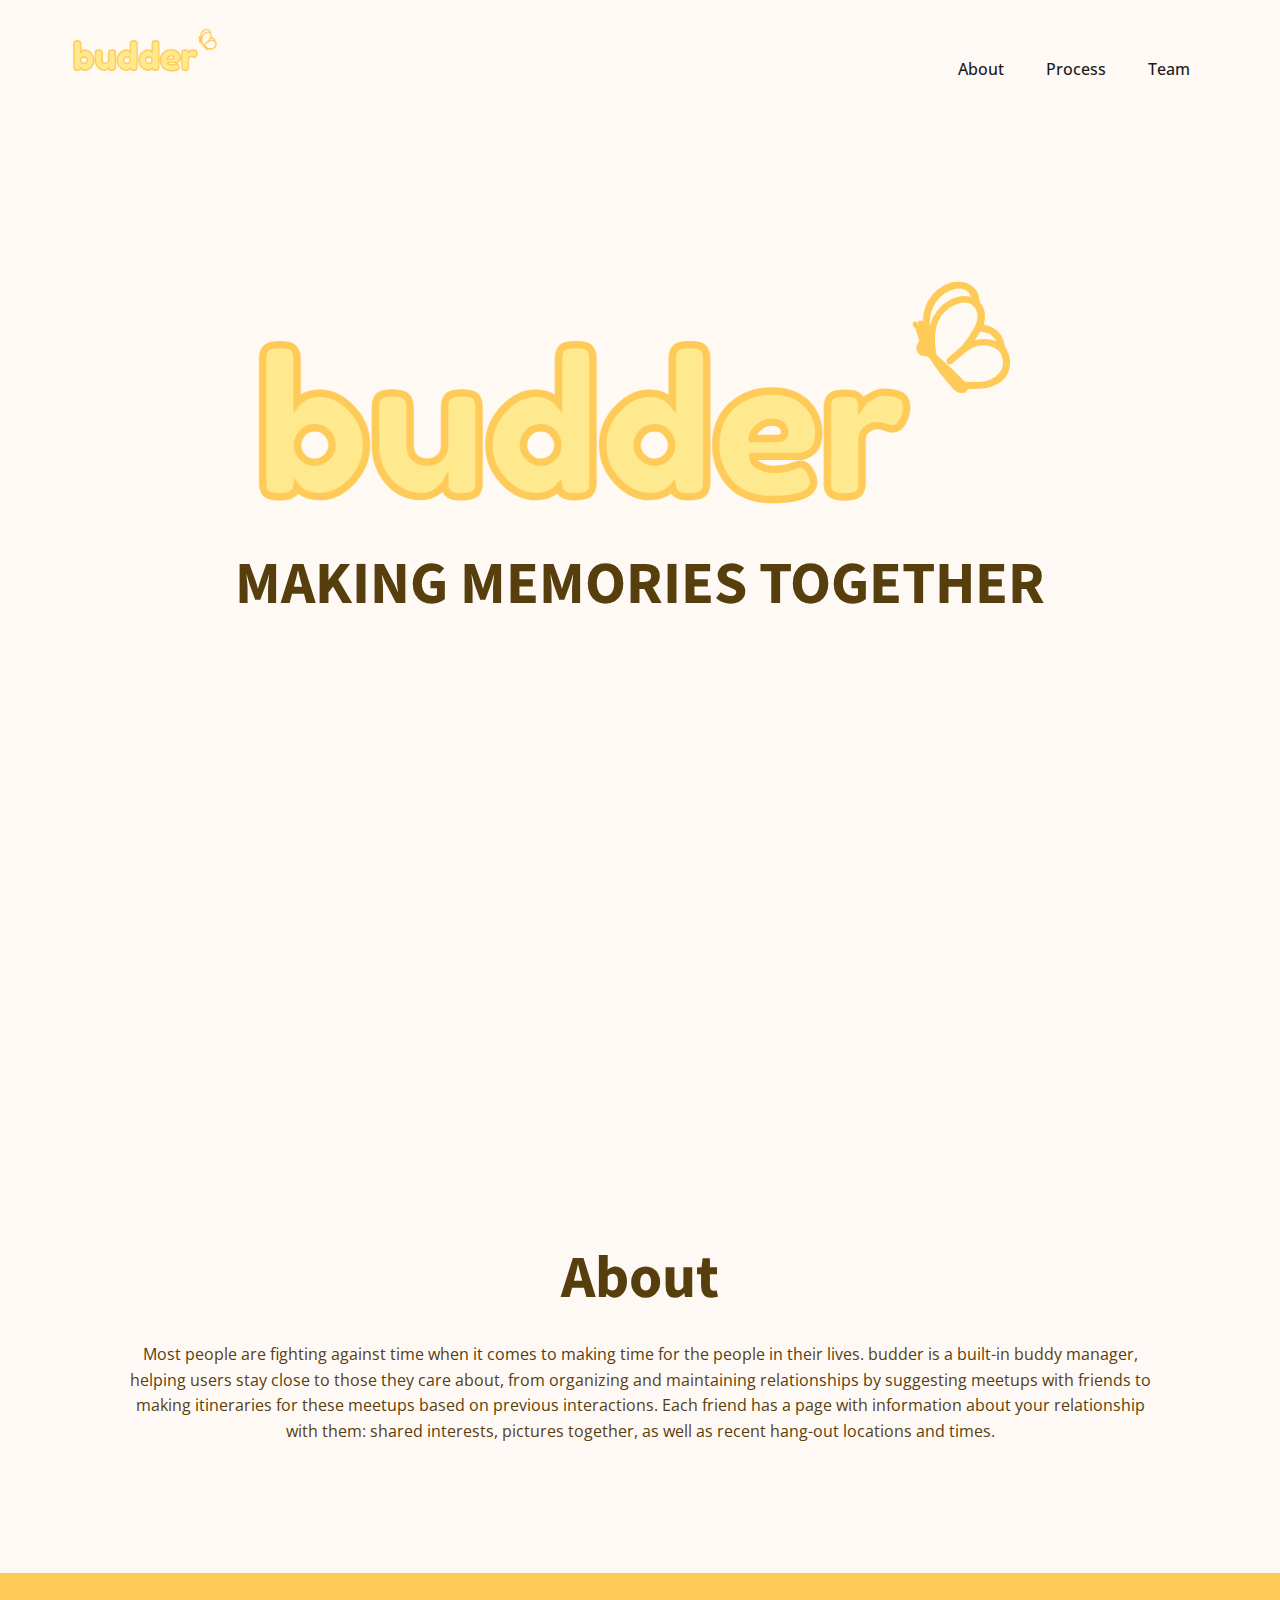
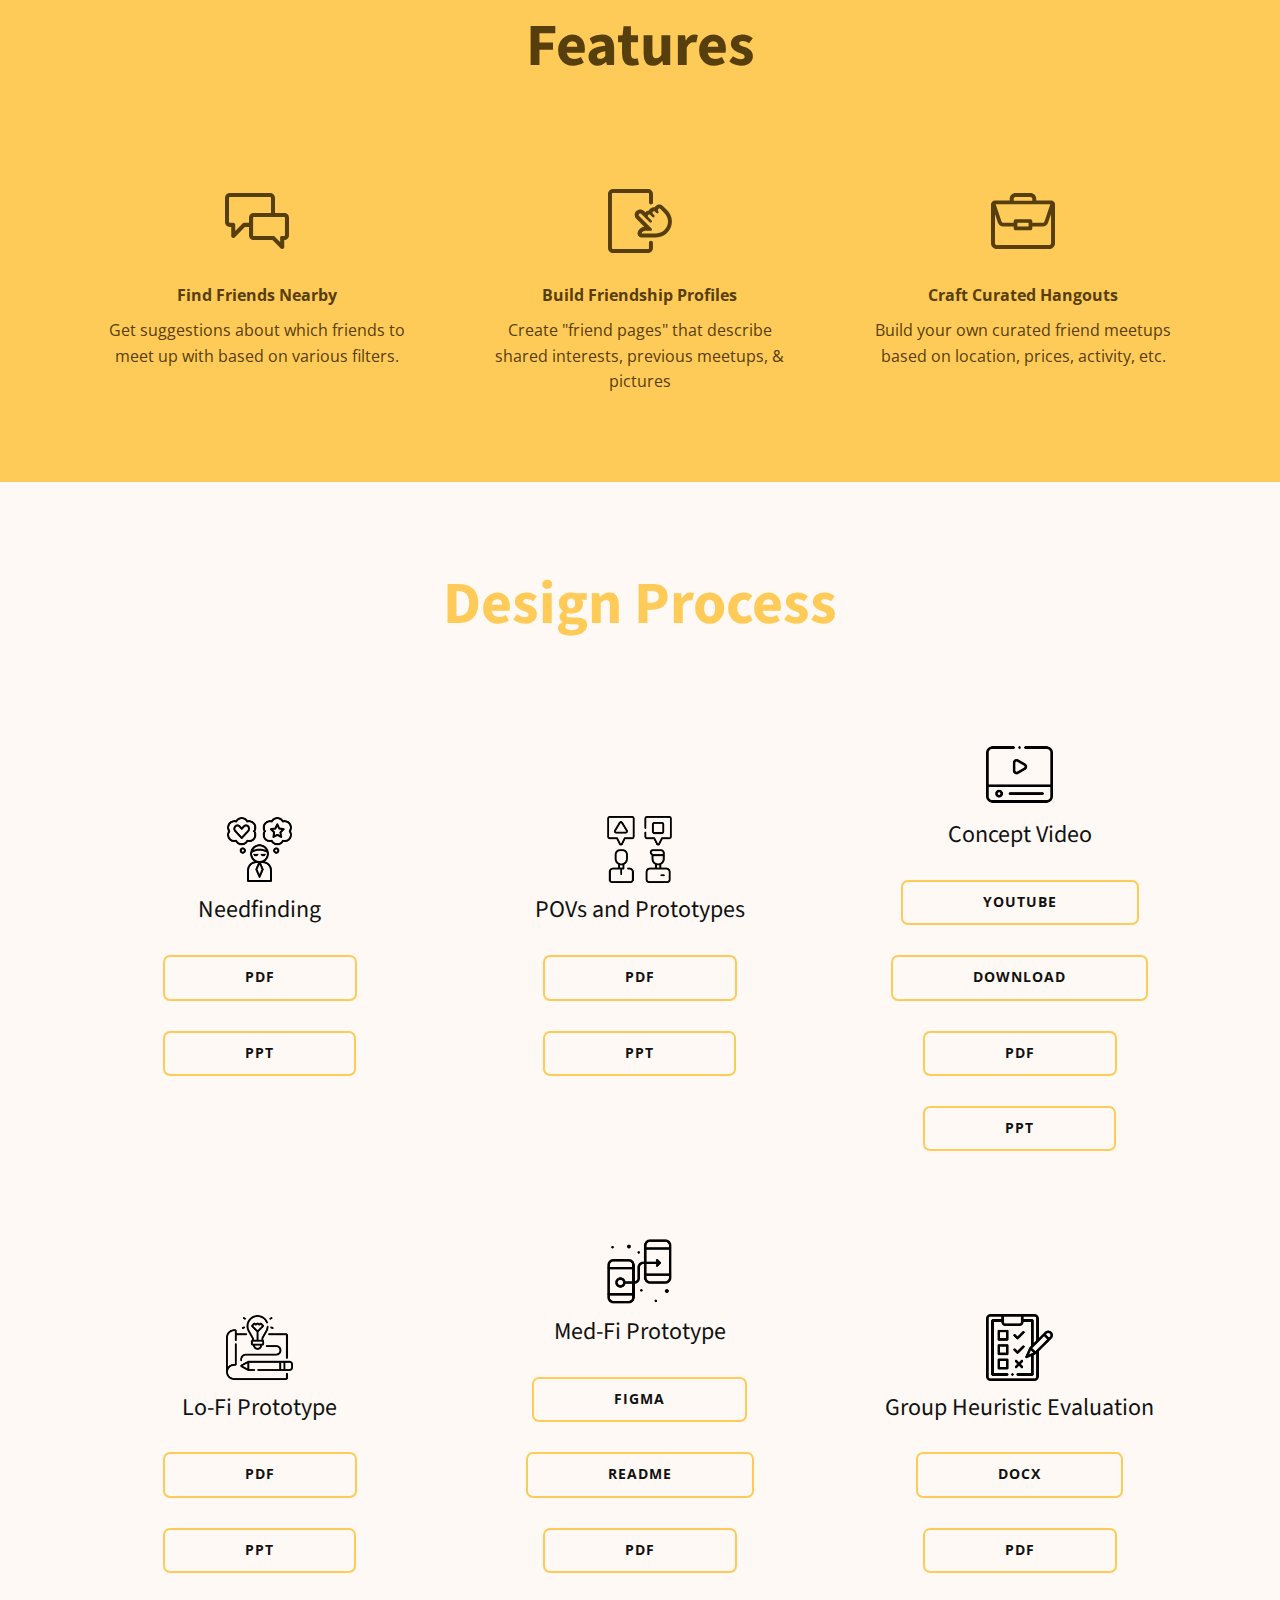
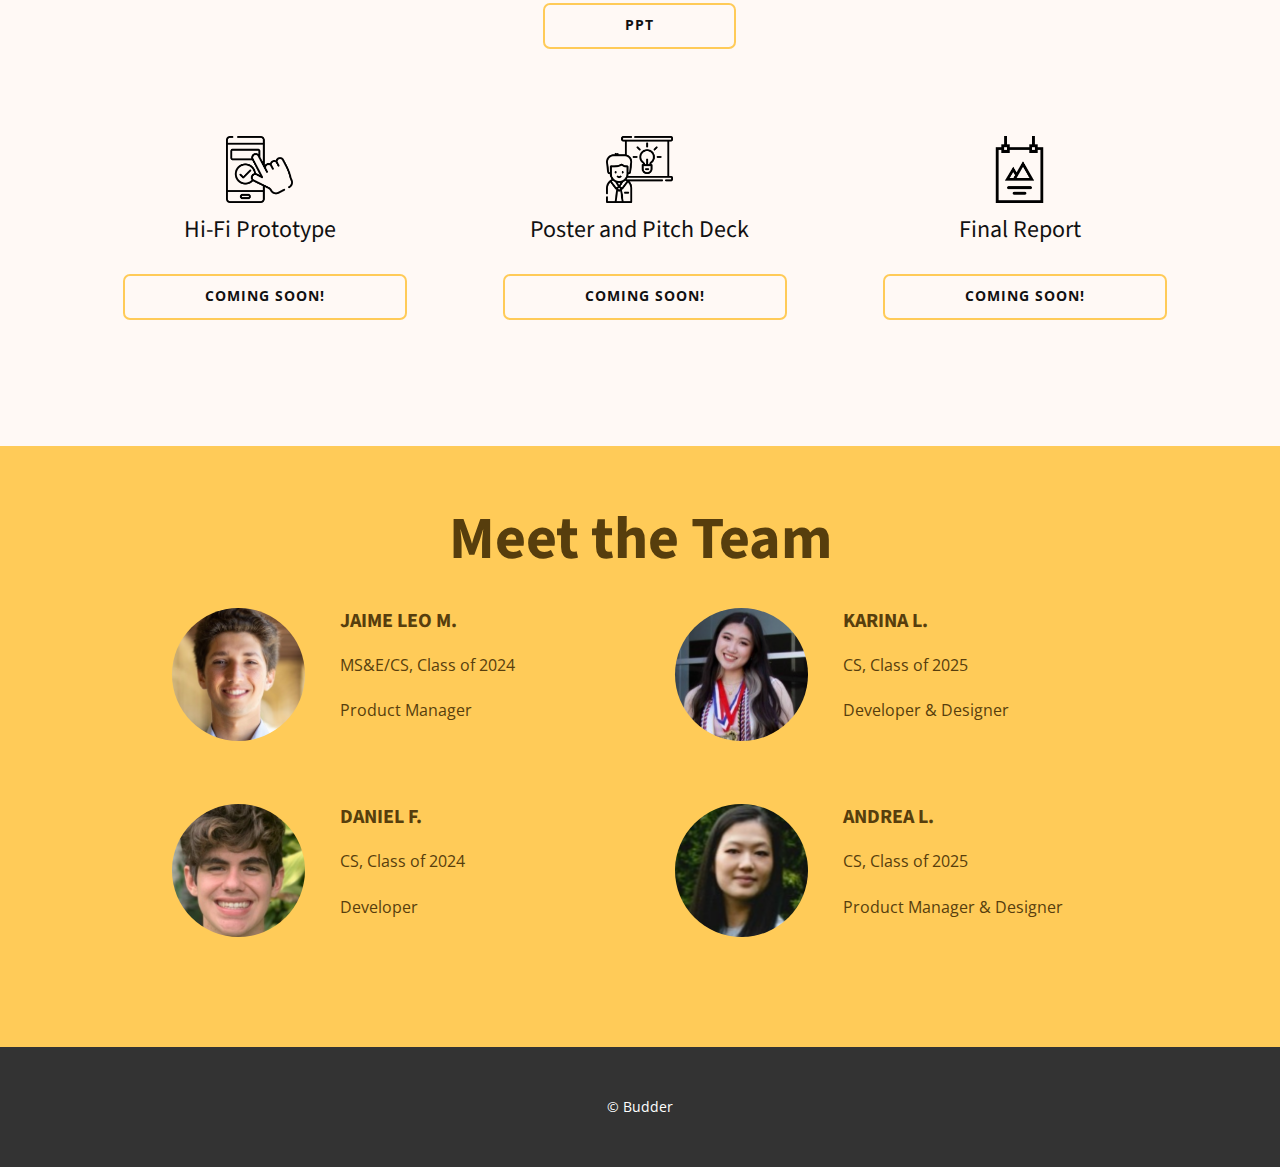
<file: index.html>
<!DOCTYPE html>
<html style="font-size: 16px;" lang="en"><head>
    <meta name="viewport" content="width=device-width, initial-scale=1.0">
    <meta charset="utf-8">    <title>Budder App</title>
    <link rel="stylesheet" href="nicepage.css" media="screen">
    <link rel="stylesheet" href="Budder-App.css" media="screen">
    <script class="u-script" type="text/javascript" src="jquery-1.9.1.min.js" defer=""></script>
    <script class="u-script" type="text/javascript" src="nicepage.js" defer=""></script>
    <link rel="icon" href="images/favicon.png">
    <link id="u-theme-google-font" rel="stylesheet" href="https://fonts.googleapis.com/css?family=Source+Sans+Pro:200,200i,300,300i,400,400i,600,600i,700,700i,900,900i|Open+Sans:300,300i,400,400i,500,500i,600,600i,700,700i,800,800i">
    <link id="u-page-google-font" rel="stylesheet" href="https://fonts.googleapis.com/css?family=Source+Sans+Pro:200,200i,300,300i,400,400i,600,600i,700,700i,900,900i">
    <head>
      <title>Budder</title>
      <link rel="icon" type="image/x-icon" href="/images/favicon.png">
    </head>
    
    
    
    <script type="application/ld+json">{
		"@context": "http://schema.org",
		"@type": "Organization",
		"name": "Budder",
		"url": "/",
		"logo": "images/ScreenShot2022-10-27at3.21.14PM.png"
}</script>
    <meta name="theme-color" content="#2e937a">
    <meta property="og:title" content="Budder App">
    <meta property="og:description" content="">
    <meta property="og:type" content="website">
    <link rel="canonical" href="/">
  </head>
  <body data-home-page="https://budder.nicepage.io/Budder-App.html?version=770f94f3-6831-4ecc-b17d-763b910e05ff" data-home-page-title="Budder App" class="u-body u-overlap u-xl-mode" data-lang="en"><header class="u-clearfix u-custom-color-1 u-header u-header" id="sec-84ba"><div class="u-clearfix u-sheet u-sheet-1">
        <a href="" class="u-image u-logo u-image-1" data-image-width="796" data-image-height="318">
          <img src="images/ScreenShot2022-10-27at3.21.14PM.png" class="u-logo-image u-logo-image-1">
        </a>
        <nav class="u-menu u-menu-one-level u-offcanvas u-menu-1" data-responsive-from="MD">
          <div class="menu-collapse" style="font-size: 1rem; letter-spacing: 0px; font-weight: 500;" wfd-invisible="true">
            <a class="u-button-style u-custom-active-color u-custom-border u-custom-border-color u-custom-hover-color u-custom-left-right-menu-spacing u-custom-padding-bottom u-custom-text-active-color u-custom-text-color u-custom-text-hover-color u-custom-top-bottom-menu-spacing u-nav-link u-text-active-palette-1-base u-text-hover-palette-2-base" href="#">
              <svg class="u-svg-link" viewBox="0 0 24 24"><use xlink:href="#menu-hamburger"></use></svg>
              <svg class="u-svg-content" version="1.1" id="menu-hamburger" viewBox="0 0 16 16" x="0px" y="0px" xmlns:xlink="http://www.w3.org/1999/xlink" xmlns="http://www.w3.org/2000/svg"><g><rect y="1" width="16" height="2"></rect><rect y="7" width="16" height="2"></rect><rect y="13" width="16" height="2"></rect>
</g></svg>
            </a>
          </div>
          <div class="u-custom-menu u-nav-container" wfd-invisible="true">
            <ul class="u-nav u-spacing-2 u-unstyled u-nav-1">
            </li><li class="u-nav-item"><a class="u-active-grey-5 u-button-style u-hover-grey-10 u-nav-link u-text-active-custom-color-2 u-text-grey-90 u-text-hover-grey-90" href="Budder-App.html#sec-9cbd" style="padding: 10px 20px; color: #573E0D;">About</a>
<li class="u-nav-item"><a class="u-active-grey-5 u-button-style u-hover-grey-10 u-nav-link u-text-active-custom-color-2 u-text-grey-90 u-text-hover-grey-90" href="Budder-App.html#sec-218c" style="padding: 10px 20px; color: #573E0D;">Process</a>
</li><li class="u-nav-item"><a class="u-active-grey-5 u-button-style u-hover-grey-10 u-nav-link u-text-active-custom-color-2 u-text-grey-90 u-text-hover-grey-90" href="Budder-App.html#sec-15c3" style="padding: 10px 20px; color: #573E0D;">Team</a>
</li></ul>
          </div>
          <div class="u-custom-menu u-nav-container-collapse" wfd-invisible="true">
            <div class="u-black u-container-style u-hover-feature u-inner-container-layout u-opacity u-opacity-95 u-sidenav u-sidenav-1">
              <div class="u-inner-container-layout u-sidenav-overflow">
                <div class="u-menu-close"></div>
                <ul class="u-align-center u-nav u-popupmenu-items u-unstyled u-nav-2"><li class="u-nav-item"><a class="u-button-style u-nav-link u-#573E0D" href="Budder-App.html#sec-218c">About</a>
</li><li class="u-nav-item"><a class="u-button-style u-nav-link u-#573E0D" href="Budder-App.html#sec-15c3">Process</a>
</li><li class="u-nav-item"><a class="u-button-style u-nav-link u-#573E0D" href="Budder-App.html#sec-9cbd">Team</a>
</li></ul>
              </div>
            </div>
            <div class="u-black u-menu-overlay u-opacity u-opacity-70" wfd-invisible="true"></div>
          </div>
        </nav>
      </div></header>
    <section class="u-align-center u-clearfix u-custom-color-1 u-section-1" id="carousel_d8c4">
      <div class="u-clearfix u-sheet u-sheet-1">
        <div class="u-clearfix u-expanded-width-sm u-expanded-width-xs u-gutter-0 u-layout-wrap u-layout-wrap-1">
                  <img style="margin-left: auto; margin-right: auto; class="u-image u-image-default u-image-1" src="images/ScreenShot2022-10-27at3.21.14PM.png" alt="" data-image-width="796" data-image-height="318">
                  <h1 style="color: #573E0D; margin-left: auto ; margin-right: auto; margin-top: -20px; font-weight: bold" class="u-text u-#573E0D u-text-default-lg u-text-default-md u-text-default-sm u-text-default-xl u-text-1">MAKING MEMORIES TOGETHER</h1>
          <iframe style="margin-top: 100px;" width="650" height="400" src="https://www.youtube.com/embed/J9JndobKLBY" title="YouTube video player" frameborder="0" allow="accelerometer; autoplay; clipboard-write; encrypted-media; gyroscope; picture-in-picture" allowfullscreen></iframe>
        </div>
      </div>
    </section>
    <section class="u-align-center u-clearfix u-custom-color-1 u-section-2" id="sec-9cbd">
      <h1 style="color: #573E0D;" class="u-text u-text-default-lg u-text-default-md u-text-default-sm u-text-default-xl u-text-1">About</h1>
      <p style="width: 80%; margin-left: 10%; margin-right: 10%; margin-bottom: 10%; color: #573E0D;" class="u-text u-text-2">Most people are fighting against time when it comes to making time for the
        people in their lives. budder is a built-in buddy manager, helping users stay close
        to those they care about, from organizing and maintaining relationships by
        suggesting meetups with friends to making itineraries for these meetups based on
        previous interactions. Each friend has a page with information about your
        relationship with them: shared interests, pictures together, as well as recent
        hang-out locations and times.</p>
    </section>
    <section class="u-align-center u-clearfix u-custom-color-2 u-section-2" id="sec-9cbd">
      <div class="u-clearfix u-sheet u-sheet-1">
        <h1 style="color: #573E0D;" class="u-text u-text-default-lg u-text-default-md u-text-default-sm u-text-default-xl u-text-1">Features</h1>
        <div class="u-expanded-width u-list u-list-1">
          <div class="u-repeater u-repeater-1">
            <div class="u-align-center u-container-style u-list-item u-repeater-item">
              <div class="u-container-layout u-similar-container u-container-layout-1"><span class="u-icon u-icon-circle u-icon-1"><svg class="u-svg-link" preserveAspectRatio="xMidYMin slice" viewBox="0 0 128 128" style="color: #573E0D"><use xlink:href="#svg-5c1f"></use></svg><svg class="u-svg-content" viewBox="0 0 128 128" id="svg-5c1f"><path d="m118.6 47.8h-61.2c-5.2 0-9.4 4.2-9.4 9.3v35.7c0 5.1 4.2 9.3 9.4 9.3h37.5l16.8 16.8c2.5 2.5 6.8 0.7 6.8-2.8v-10-3.9h0.1c5.2 0 9.4-4.2 9.4-9.3v-35.8c0-5.1-4.2-9.3-9.4-9.3zm1.2 45c0 0.7-0.5 1.2-1.2 1.2h-5.2c-1.6 0-2.9 1.2-3.1 2.8v9.2l-11.2-11.2c-0.5-0.5-1.3-0.8-2-0.8h-39.7c-0.7 0-1.2-0.5-1.2-1.2v-35.7c0-0.7 0.5-1.2 1.2-1.2h61.3c0.7 0 1.2 0.5 1.2 1.2v35.7z"></path><path d="m38.1 67.7c-1 0-2 0.4-2.7 1-0.1 0-0.1 0.1-0.2 0.2l-14.7 15.1v-12.5c-0.2-2.1-1.9-3.8-4-3.8h-6.9c-0.9 0-1.6-0.7-1.6-1.6v-48.3c0-0.9 0.7-1.6 1.6-1.6h80.8c0.9 0 1.6 0.7 1.6 1.6v30.1h8v-30.1c0-5.4-4.3-9.8-9.6-9.8h-80.8c-5.3 0-9.6 4.4-9.6 9.8v48.3c0 5.4 4.3 9.8 9.6 9.8h2.9v8.1 10c0 3.6 4.4 5.3 6.9 2.8l6.8-7 13.6-13.9h8.2v-8.2h-9.9z"></path></svg></span>
                <p style="font-weight: bold;margin-bottom: -20px; color: #573E0D;" class="u-text u-text-2 u-#573E0D">Find Friends Nearby</p>
                <p style="color: #573E0D;" class="u-text u-text-2">Get suggestions about which friends to meet up with based on various filters.</p>
                <!-- <p class="u-text u-text-2">Get suggestions about which friends to meet up with based on various filters</p> -->
              </div>
            </div>
            <div class="u-align-center u-container-style u-list-item u-repeater-item">
              <div class="u-container-layout u-similar-container u-container-layout-2"><span class="u-icon u-icon-circle u-icon-2"><svg class="u-svg-link" preserveAspectRatio="xMidYMin slice" viewBox="0 0 128 128" style ="color: #573E0D"><use xlink:href="#svg-793a"></use></svg><svg class="u-svg-content" viewBox="0 0 128 128" id="svg-793a"><path d="m102.7 39.2c0.8 0 1.5 0.3 2.1 0.9l7.8 7.8c4.8 4.8 7.7 11.5 7.4 18.3-0.6 12.6-11 22.6-23.7 22.6h-29c-0.1 0-0.1-0.1-0.1-0.2 1.1-3 4.1-5.2 7.5-5.2h10.5c0.9 0 1.8-0.4 2.3-1.1 0.8-1.1 0.7-2.6-0.3-3.5l-24.9-24.8c-0.6-0.6-0.9-1.3-0.9-2.1s0.3-1.5 0.9-2.1 1.3-0.8 2.1-0.8 1.5 0.3 2.1 0.8l16.9 16.9c0.5 0.5 1.2 0.8 1.9 0.8s1.4-0.3 1.9-0.8 0.8-1.2 0.8-1.9-0.3-1.4-0.8-1.9l-6.7-6.7c-0.6-0.6-0.9-1.3-0.9-2.1s0.3-1.5 0.9-2.1 1.3-0.8 2.1-0.8 1.5 0.3 2.1 0.8l4 4c0.5 0.5 1.2 0.8 1.9 0.8s1.4-0.3 1.9-0.8 0.8-1.2 0.8-1.9-0.3-1.4-0.8-1.9l-2.7-2.7c-0.5-0.5-0.8-1.2-0.8-2s0.3-1.5 0.9-2.1 1.3-0.9 2.1-0.9 1.5 0.3 2.1 0.9l2.7 2.7c0.5 0.5 1.2 0.8 1.9 0.8s1.4-0.3 1.9-0.8 0.8-1.2 0.8-1.9-0.2-1.3-0.7-1.8c-0.8-0.9-1.2-2.1-0.8-3.3 0.5-1.3 1.6-1.9 2.8-1.9m0-8c-2.9 0-5.7 1.1-7.8 3.2-0.7 0.7-1.2 1.4-1.7 2.1 0 0-0.1 0.1-0.1 0-0.4 0-0.8-0.1-1.1-0.1-2.9 0-5.7 1.1-7.8 3.2-1 1-1.8 2.2-2.3 3.4 0 0 0 0.1-0.1 0.1-2.6 0.2-5.1 1.3-6.9 3.2l-0.2 0.2-2.5-2.5c-2-2-4.9-3.2-7.8-3.2s-5.7 1.1-7.8 3.2-3.2 4.9-3.2 7.8c0 3 1.2 5.7 3.2 7.8l15.8 15.8c0.1 0.1 0 0.2-0.1 0.2-5.8 0.8-10.8 4.8-12.8 10.5-1.9 5.2 2 10.7 7.5 10.7h29.1c8.5 0 16.4-3.3 22.4-9.3 6.1-6.1 9.4-14.3 9.3-23-0.1-8.4-3.8-16.4-9.8-22.4l-7.8-7.8c-1.8-2-4.6-3.1-7.5-3.1z"></path><path d="m82.1 118c0 1.1-0.9 2-2 2h-70.2c-1.1 0-2-0.9-2-2v-108c0-1.1 0.9-2 2-2h70.1c1.1 0 2 0.9 2 2v16.9c0 2.2 1.8 4 4 4s4-1.8 4-4v-16.9c0-5.5-4.5-10-9.9-10h-70.2c-5.4 0-9.9 4.5-9.9 10v108c0 5.5 4.5 10 9.9 10h70.1c5.5 0 9.9-4.5 9.9-10v-10.6c0-2.2-1.8-4-4-4s-4 1.8-4 4v10.6z"></path></svg></span>
                <p style="font-weight: bold; margin-bottom: -20px; color: #573E0D;" class="u-text u-text-2 u-#573E0D">Build Friendship Profiles</p>
                <p style="color: #573E0D;" class="u-text u-text-2">Create "friend pages" that describe shared interests, previous meetups, & pictures</p>
              </div>
            </div>
            <div class="u-align-center u-container-style u-list-item u-repeater-item">
              <div class="u-container-layout u-similar-container u-container-layout-3"><span class="u-icon u-icon-circle u-icon-3"><svg class="u-svg-link" preserveAspectRatio="xMidYMin slice" viewBox="0 0 128 128" style ="color: #573E0D"><use xlink:href="#svg-dc70"></use></svg><svg class="u-svg-content" viewBox="0 0 128 128" id="svg-dc70"><path d="m78.9 15.9c2.1 0 3.7 1.7 3.7 3.7v3.7h-37.2v-3.7c0-2 1.7-3.7 3.7-3.7h29.8m39.7 14.8-11.6 34.5c-0.5 1.5-1.9 2.5-3.5 2.5h-20.9v-3.7c0-2-1.7-3.7-3.7-3.7h-29.8c-2.1 0-3.7 1.7-3.7 3.7v3.7h-20.9c-1.6 0-3-1-3.5-2.5l-11.6-34.5h109.2m1.5 19.1v58.6c0 2-1.7 3.7-3.7 3.7h-104.7c-2.1 0-3.7-1.7-3.7-3.7v-58.6l5.9 17.7c1.5 4.5 5.8 7.6 10.6 7.6h20.9v3.7c0 2 1.7 3.7 3.7 3.7h29.8c2.1 0 3.7-1.7 3.7-3.7v-3.7h20.9c4.8 0 9.1-3 10.6-7.6l6-17.7m-44.9 17.9v7.4h-22.4v-7.4h22.4m15.3-44.9v-3.2c0-6.4-5.2-11.6-11.6-11.6h-29.8c-6.4 0-11.7 5.2-11.7 11.6v3.2h-29.5c-4.4 0-7.9 3.5-7.9 7.9v77.7c0 6.4 5.2 11.6 11.7 11.6h104.7c6.4 0 11.7-5.2 11.7-11.6v-77.7c0-4.4-3.6-7.9-7.9-7.9h-29.7z"></path></svg></span>
                <p style="font-weight: bold; margin-bottom: -20px; color: #573E0D;" class="u-text u-text-2 u-#573E0D">Craft Curated Hangouts</p>
                <p style="color: #573E0D;" class="u-text u-text-2">Build your own curated friend meetups based on location, prices, activity, etc.</p>
                <!-- <p class="u-text u-text-2">Build your own curated friend meetups based on location, prices, activity, etc.</p> -->
              </div>
            </div>
          </div>
        </div>
      </div>
    </section>
    <section class="u-align-left u-clearfix u-container-align-center-lg u-container-align-center-md u-container-align-center-sm u-container-align-center-xl u-custom-color-1 u-section-3" id="sec-218c">
      <div class="u-clearfix u-sheet u-sheet-1">
        <h1 class="u-custom-font u-font-source-sans-pro u-text u-text-custom-color-2 u-text-default u-text-1">Design Process</h1>
        <div class="u-expanded-width u-list u-list-1">
          <div class="u-repeater u-repeater-1">
            <div class="u-container-style u-hover-feature u-list-item u-repeater-item u-list-item-1">
              <div class="u-container-layout u-similar-container u-valign-middle-lg u-valign-middle-md u-valign-middle-sm u-valign-middle-xl u-container-layout-1">
                <div class="u-container-style u-group u-group-1">
                  <div class="u-container-layout u-container-layout-2"><span class="u-align-center u-file-icon u-icon u-text-black u-icon-1"><img src="images/1900137-2bad15d5.png" alt=""></span>
                    <h4 class="u-align-center u-text u-text-2">Needfinding</h4>
                    <a href="./A1.pdf" class="u-active-custom-color-2 u-align-center u-border-2 u-border-custom-color-2 u-border-hover-custom-color-2 u-btn u-btn-round u-button-style u-file-link u-hover-custom-color-2 u-none u-radius-7 u-text-body-color u-text-hover-white u-btn-1">PDF</a>
                    <a href="./A1.pptx" class="u-active-custom-color-2 u-align-center u-border-2 u-border-custom-color-2 u-border-hover-custom-color-2 u-btn u-btn-round u-button-style u-file-link u-hover-custom-color-2 u-none u-radius-7 u-text-body-color u-text-hover-white u-btn-1">PPT</a>
                  </div>
                </div>
              </div>
            </div>
            <div class="u-container-style u-hover-feature u-list-item u-repeater-item u-list-item-2">
              <div class="u-container-layout u-similar-container u-valign-middle-lg u-valign-middle-md u-valign-middle-sm u-valign-middle-xl u-container-layout-3">
                <div class="u-container-align-center u-container-style u-group u-group-2">
                  <div class="u-container-layout u-container-layout-4"><span class="u-align-center u-file-icon u-icon u-icon-2"><img src="images/6317934.png" alt=""></span>
                    <h4 class="u-align-center u-text u-text-3">POVs and&nbsp;Prototypes</h4>
                    <a href="./A2.pdf" class="u-active-custom-color-2 u-align-center u-border-2 u-border-custom-color-2 u-border-hover-custom-color-2 u-btn u-btn-round u-button-style u-file-link u-hover-custom-color-2 u-none u-radius-7 u-text-body-color u-text-hover-white u-btn-2">PDF</a>
                    <a href="./A2.pptx" class="u-active-custom-color-2 u-align-center u-border-2 u-border-custom-color-2 u-border-hover-custom-color-2 u-btn u-btn-round u-button-style u-file-link u-hover-custom-color-2 u-none u-radius-7 u-text-body-color u-text-hover-white u-btn-2">PPT</a>
                  </div>
                </div>
              </div>
            </div>
            <div class="u-container-style u-hover-feature u-list-item u-repeater-item u-list-item-3">
              <div class="u-container-layout u-similar-container u-valign-middle-lg u-valign-middle-md u-valign-middle-sm u-valign-middle-xl u-container-layout-5">
                <div class="u-container-align-center u-container-style u-group u-group-3">
                  <div class="u-container-layout u-container-layout-6"><span class="u-align-center u-file-icon u-icon u-icon-3"><img src="images/2859706.png" alt=""></span>
                    <h4 class="u-align-center u-text u-text-4">Concept Video</h4>
                    <a href="https://www.youtube.com/watch?v=J9JndobKLBY" class="u-active-custom-color-2 u-align-center u-border-2 u-border-custom-color-2 u-border-hover-custom-color-2 u-btn u-btn-round u-button-style u-hover-custom-color-2 u-none u-radius-7 u-text-body-color u-text-hover-white u-btn-3">YOUTUBE<br>
                    <a href="./DownloadA4.mp4" class="u-active-custom-color-2 u-align-center u-border-2 u-border-custom-color-2 u-border-hover-custom-color-2 u-btn u-btn-round u-button-style u-hover-custom-color-2 u-none u-radius-7 u-text-body-color u-text-hover-white u-btn-3">DOWNLOAD<br>
                    <a href="./A4.pdf" class="u-active-custom-color-2 u-align-center u-border-2 u-border-custom-color-2 u-border-hover-custom-color-2 u-btn u-btn-round u-button-style u-hover-custom-color-2 u-none u-radius-7 u-text-body-color u-text-hover-white u-btn-3">PDF<br>
                    <a href="./A4.pptx" class="u-active-custom-color-2 u-align-center u-border-2 u-border-custom-color-2 u-border-hover-custom-color-2 u-btn u-btn-round u-button-style u-hover-custom-color-2 u-none u-radius-7 u-text-body-color u-text-hover-white u-btn-3">PPT<br>
                    </a>
                  </div>
                </div>
              </div>
            </div>
            <div class="u-container-style u-hover-feature u-list-item u-repeater-item u-list-item-4">
              <div class="u-container-layout u-similar-container u-valign-middle-lg u-valign-middle-md u-valign-middle-sm u-valign-middle-xl u-container-layout-7">
                <div class="u-container-align-center u-container-style u-group u-group-4">
                  <div class="u-container-layout u-container-layout-8"><span class="u-align-center u-file-icon u-icon u-icon-4"><img src="images/3463480.png" alt=""></span>
                    <h4 class="u-align-center u-text u-text-5">Lo-Fi Prototype</h4>
                    <a href="./A5.pdf" class="u-active-custom-color-2 u-align-center u-border-2 u-border-custom-color-2 u-border-hover-custom-color-2 u-btn u-btn-round u-button-style u-hover-custom-color-2 u-none u-radius-7 u-text-body-color u-text-hover-white u-btn-4">PDF</a>
                    <a href="./A5.pptx" class="u-active-custom-color-2 u-align-center u-border-2 u-border-custom-color-2 u-border-hover-custom-color-2 u-btn u-btn-round u-button-style u-hover-custom-color-2 u-none u-radius-7 u-text-body-color u-text-hover-white u-btn-4">PPT</a>
                  </div>
                </div>
              </div>
            </div>
            <div class="u-container-style u-hover-feature u-list-item u-repeater-item u-list-item-5">
              <div class="u-container-layout u-similar-container u-valign-middle-lg u-valign-middle-md u-valign-middle-sm u-valign-middle-xl u-container-layout-9">
                <div class="u-container-align-center u-container-style u-group u-group-5">
                  <div class="u-container-layout u-container-layout-10"><span class="u-align-center u-file-icon u-icon u-icon-5"><img src="images/4068255.png" alt=""></span>
                    <h4 class="u-align-center u-text u-text-6">Med-Fi Prototype</h4>
                    <a href="https://www.figma.com/proto/DOI9nPZRHBIf2K5EGBHwAo/budder-Medium-Fidelity-Prototype?node-id=29%3A4&scaling=scale-down&page-id=0%3A1&starting-point-node-id=1%3A2&show-proto-sidebar=1" class="u-active-custom-color-2 u-align-center u-border-2 u-border-custom-color-2 u-border-hover-custom-color-2 u-btn u-btn-round u-button-style u-hover-custom-color-2 u-none u-radius-7 u-text-body-color u-text-hover-white u-btn-5">FIGMA</a>
                    <a href="./budder, README.pdf" class="u-active-custom-color-2 u-align-center u-border-2 u-border-custom-color-2 u-border-hover-custom-color-2 u-btn u-btn-round u-button-style u-hover-custom-color-2 u-none u-radius-7 u-text-body-color u-text-hover-white u-btn-5">README</a>
                    <a href="./A6.pdf" class="u-active-custom-color-2 u-align-center u-border-2 u-border-custom-color-2 u-border-hover-custom-color-2 u-btn u-btn-round u-button-style u-hover-custom-color-2 u-none u-radius-7 u-text-body-color u-text-hover-white u-btn-5">PDF</a>
                    <a href="./A6.pptx" class="u-active-custom-color-2 u-align-center u-border-2 u-border-custom-color-2 u-border-hover-custom-color-2 u-btn u-btn-round u-button-style u-hover-custom-color-2 u-none u-radius-7 u-text-body-color u-text-hover-white u-btn-5">PPT</a>
                  </div>
                </div>
              </div>
            </div>
            <div class="u-container-style u-hover-feature u-list-item u-repeater-item u-list-item-6">
              <div class="u-container-layout u-similar-container u-valign-middle-lg u-valign-middle-md u-valign-middle-sm u-valign-middle-xl u-container-layout-11">
                <div class="u-container-align-center u-container-style u-group u-group-6">
                  <div class="u-container-layout u-container-layout-12"><span class="u-align-center u-file-icon u-icon u-icon-6"><img src="images/1721936.png" alt=""></span>
                    <h4 class="u-align-center u-text u-text-7">Group Heuristic Evaluation</h4>
                    <a href="./Group Heuristic Evaluation - budder.docx" class="u-active-custom-color-2 u-align-center u-border-2 u-border-custom-color-2 u-border-hover-custom-color-2 u-btn u-btn-round u-button-style u-hover-custom-color-2 u-none u-radius-7 u-text-body-color u-text-hover-white u-btn-6">DOCX</a>
                    <a href="./Group Heuristic Evaluation - budder.pdf" class="u-active-custom-color-2 u-align-center u-border-2 u-border-custom-color-2 u-border-hover-custom-color-2 u-btn u-btn-round u-button-style u-hover-custom-color-2 u-none u-radius-7 u-text-body-color u-text-hover-white u-btn-6">PDF</a>
                  </div>
                </div>
              </div>
            </div>
            <div class="u-container-style u-hover-feature u-list-item u-repeater-item u-list-item-7">
              <div class="u-container-layout u-similar-container u-valign-middle-lg u-valign-middle-md u-valign-middle-sm u-valign-middle-xl u-container-layout-13">
                <div class="u-container-align-center u-container-style u-group u-group-7">
                  <div class="u-container-layout u-container-layout-14"><span class="u-align-center u-file-icon u-icon u-icon-7"><img src="images/2664673.png" alt=""></span>
                    <h4 class="u-align-center u-text u-text-8">Hi-Fi Prototype</h4>
                    <a href="https://nicepage.com/k/aesthetic-html-templates" class="u-active-custom-color-2 u-align-center u-border-2 u-border-custom-color-2 u-border-hover-custom-color-2 u-btn u-btn-round u-button-style u-hover-custom-color-2 u-none u-radius-7 u-text-body-color u-text-hover-white u-btn-7">Coming Soon!</a>
                  </div>
                </div>
              </div>
            </div>
            <div class="u-container-style u-hover-feature u-list-item u-repeater-item u-list-item-8">
              <div class="u-container-layout u-similar-container u-valign-middle-lg u-valign-middle-md u-valign-middle-sm u-valign-middle-xl u-container-layout-15">
                <div class="u-container-align-center u-container-style u-group u-group-8">
                  <div class="u-container-layout u-container-layout-16"><span class="u-align-center u-file-icon u-icon u-icon-8"><img src="images/3381643.png" alt=""></span>
                    <h4 class="u-align-center u-text u-text-9">Poster and Pitch Deck</h4>
                    <a href="https://nicepage.com/k/aesthetic-html-templates" class="u-active-custom-color-2 u-align-center u-border-2 u-border-custom-color-2 u-border-hover-custom-color-2 u-btn u-btn-round u-button-style u-hover-custom-color-2 u-none u-radius-7 u-text-body-color u-text-hover-white u-btn-8">Coming Soon!</a>
                  </div>
                </div>
              </div>
            </div>
            <div class="u-container-style u-hover-feature u-list-item u-repeater-item u-list-item-9">
              <div class="u-container-layout u-similar-container u-valign-middle-lg u-valign-middle-md u-valign-middle-sm u-valign-middle-xl u-container-layout-17">
                <div class="u-container-align-center u-container-style u-group u-group-9">
                  <div class="u-container-layout u-container-layout-18"><span class="u-align-center u-file-icon u-icon u-icon-9"><img src="images/291101.png" alt=""></span>
                    <h4 class="u-align-center u-text u-text-10">Final Report<br>
                    </h4>
                    <a href="https://nicepage.com/k/aesthetic-html-templates" class="u-active-custom-color-2 u-align-center u-border-2 u-border-custom-color-2 u-border-hover-custom-color-2 u-btn u-btn-round u-button-style u-hover-custom-color-2 u-none u-radius-7 u-text-body-color u-text-hover-white u-btn-9">Coming Soon!</a>
                  </div>
                </div>
              </div>
            </div>
          </div>
        </div>
      </div>
      
      
      
      
      
      
      
      
      
      
      
      
      
      
      
      
      
      
    </section>
    <section class="u-align-center u-clearfix u-custom-color-2 u-section-4" id="sec-15c3">
      <div class="u-clearfix u-sheet u-valign-middle u-sheet-1">
        <div class="u-expanded-width-md u-expanded-width-xs u-list u-list-1">
          <h1 style="font-weight: bold; margin-top: 1px; margin-bottom: 5px; margin-left: auto; margin-right: auto; color: #573E0D;" class="u-text u-#573E0D u-text-default-lg u-text-default-md u-text-default-sm u-text-default-xl u-text-1">Meet the Team</h1>
          <div class="u-repeater u-repeater-1">
            <div class="u-align-left u-container-style u-list-item u-repeater-item">
              <div class="u-container-layout u-similar-container u-valign-top u-container-layout-1">
                <div alt="" class="u-image u-image-circle u-image-1" data-image-width="1084" data-image-height="1174"></div>
                <h5 style="font-weight: bold; color: #573E0D;" class="u-text u-text-1">JAIME LEO M.</h5>
                <p style="color: #573E0D;" class="u-text u-text-2">MS&amp;E/CS, Class of 2024</p>
                <p style="color: #573E0D;" class="u-text u-text-2">Product Manager</p>
              </div>
            </div>
            <div class="u-align-left u-container-style u-list-item u-repeater-item">
              <div class="u-container-layout u-similar-container u-valign-top u-container-layout-2">
                <div alt="" class="u-image u-image-circle u-image-2" data-image-width="412" data-image-height="432"></div>
                <h5 style="font-weight: bold; color: #573E0D;" class="u-text u-text-3">KARINA L.</h5>
                <p style="color: #573E0D;" class="u-text u-text-4">CS, Class of 2025<br>
                <p style="color: #573E0D;" class="u-text u-text-4">Developer &amp; Designer <br>
                </p>
              </div>
            </div>
            <div class="u-align-left u-container-style u-list-item u-repeater-item">
              <div class="u-container-layout u-similar-container u-valign-top u-container-layout-3">
                <div alt="" class="u-image u-image-circle u-image-3" data-image-width="344" data-image-height="394"></div>
                <h5 style="font-weight: bold; color: #573E0D;" class="u-text u-text-5">DANIEL F.</h5>
                <p style="color: #573E0D;" class="u-text u-text-6">CS, Class of 2024</p>
                <p style="color: #573E0D;" class="u-text u-text-6">Developer</p>
              </div>
            </div>
            <div class="u-align-left u-container-style u-list-item u-repeater-item">
              <div class="u-container-layout u-similar-container u-valign-top u-container-layout-4">
                <div alt="" class="u-image u-image-circle u-image-4" data-image-width="272" data-image-height="292"></div>
                <h5 style="font-weight: bold; color: #573E0D;" class="u-text u-text-7">ANDREA L.<br>
                </h5>
                <p style="color: #573E0D;" class="u-text u-text-8">CS, Class of 2025<br>
                <p style="color: #573E0D;" class="u-text u-text-8">Product Manager &amp; Designer<br>
                  <br>
                </p>
              </div>
            </div>
          </div>
        </div>
      </div>
    </section>
    <style class="u-overlap-style">.u-overlap:not(.u-sticky-scroll) .u-header {
background-color: #fff9f5 !important
}</style>
    
    
    <footer class="u-align-center u-clearfix u-footer u-grey-80 u-footer" id="sec-21de"><div class="u-clearfix u-sheet u-sheet-1">
        <p class="u-small-text u-text u-text-variant u-text-1">© Budder</p>
      </div></footer>
  
</body></html>
</file>
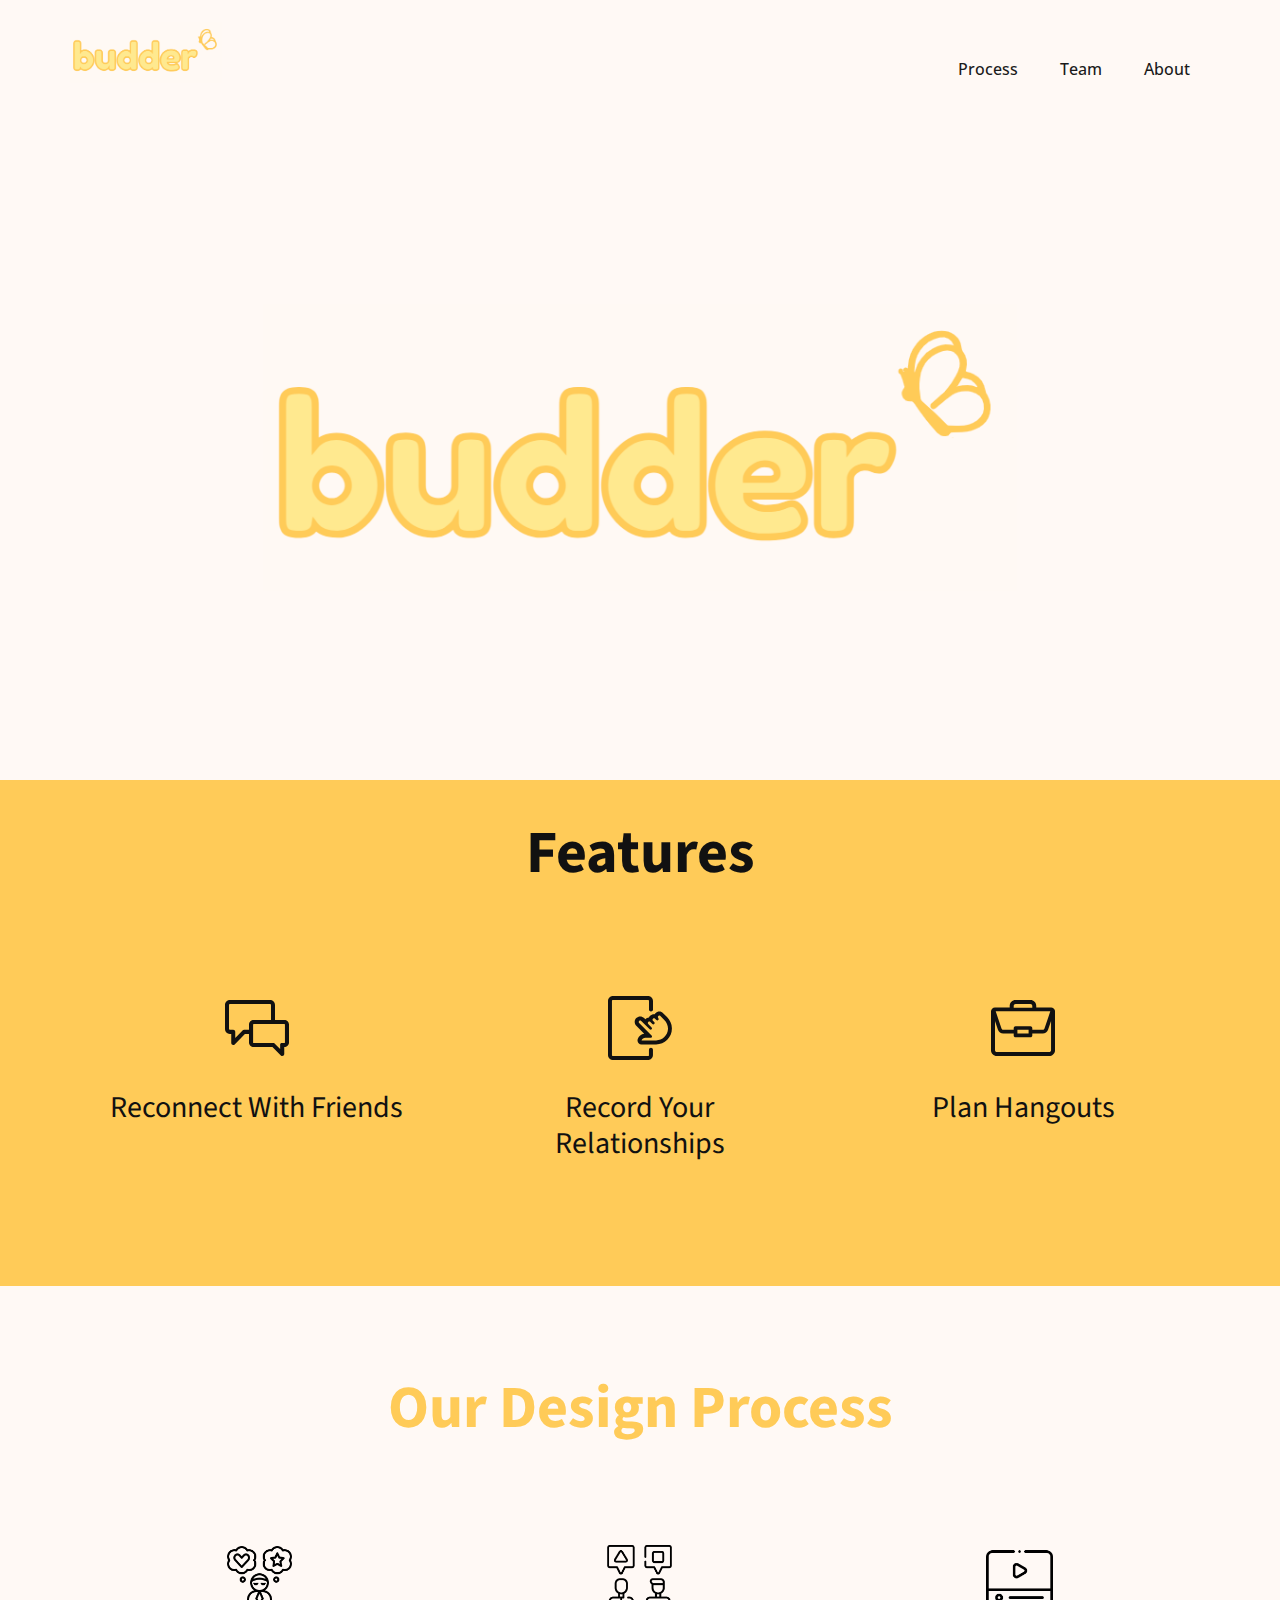
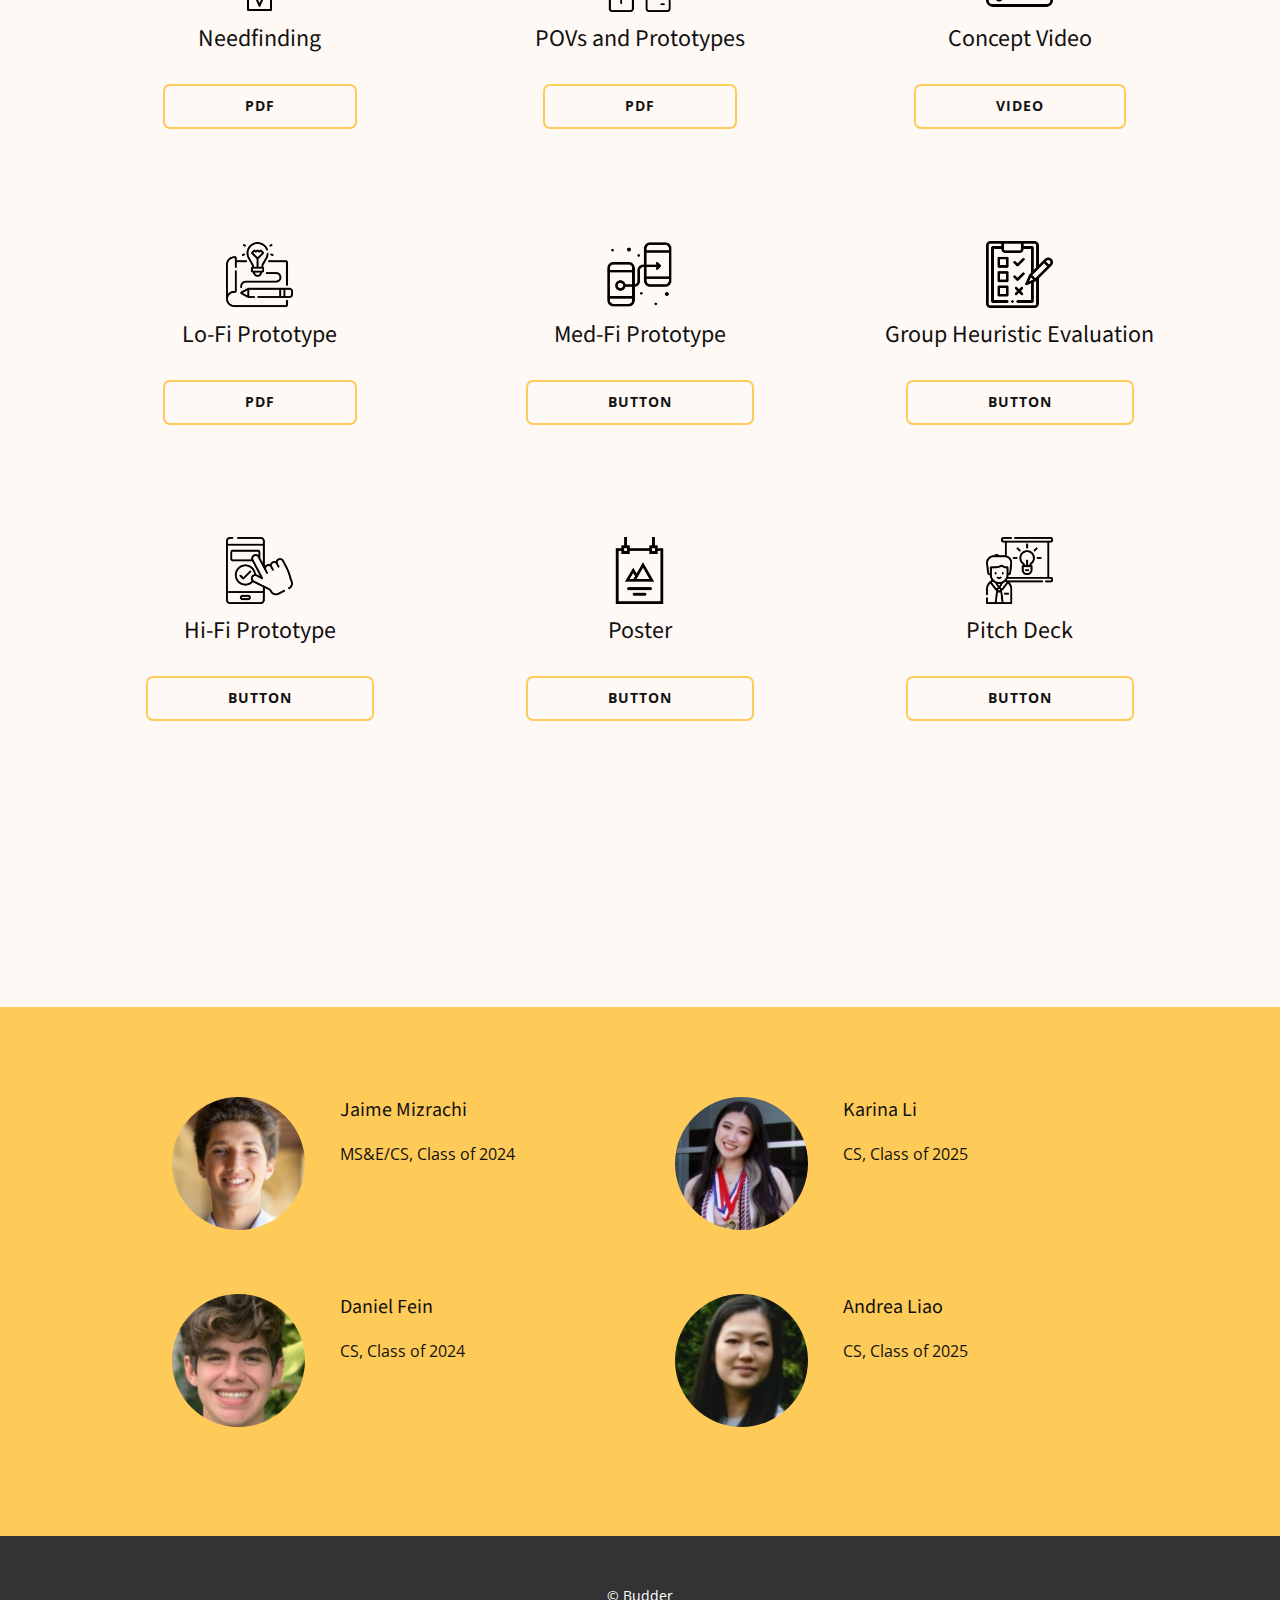
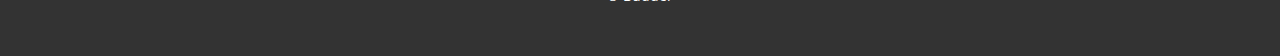
<file: Budder-App.html>
<!DOCTYPE html>
<html style="font-size: 16px;" lang="en"><head>
    <meta name="viewport" content="width=device-width, initial-scale=1.0">
    <meta charset="utf-8">
    <meta name="keywords" content="1000+ customer using Our application.">
    <meta name="description" content="">
    <title>Budder App</title>
    <link rel="stylesheet" href="nicepage.css" media="screen">
<link rel="stylesheet" href="Budder-App.css" media="screen">
    <script class="u-script" type="text/javascript" src="jquery-1.9.1.min.js" defer=""></script>
    <script class="u-script" type="text/javascript" src="nicepage.js" defer=""></script>
    <meta name="generator" content="Nicepage 4.21.6, nicepage.com">
    <link rel="icon" href="images/favicon.png">
    <link id="u-theme-google-font" rel="stylesheet" href="https://fonts.googleapis.com/css?family=Source+Sans+Pro:200,200i,300,300i,400,400i,600,600i,700,700i,900,900i|Open+Sans:300,300i,400,400i,500,500i,600,600i,700,700i,800,800i">
    <link id="u-page-google-font" rel="stylesheet" href="https://fonts.googleapis.com/css?family=Source+Sans+Pro:200,200i,300,300i,400,400i,600,600i,700,700i,900,900i">
    
    
    
    
    
    <script type="application/ld+json">{
		"@context": "http://schema.org",
		"@type": "Organization",
		"name": "Budder",
		"url": "/",
		"logo": "images/ScreenShot2022-10-27at3.21.14PM.png"
}</script>
    <meta name="theme-color" content="#2e937a">
    <meta property="og:title" content="Budder App">
    <meta property="og:description" content="">
    <meta property="og:type" content="website">
    <link rel="canonical" href="/">
  </head>
  <body class="u-body u-overlap u-xl-mode" data-lang="en"><header class="u-clearfix u-custom-color-1 u-header u-header" id="sec-84ba"><div class="u-clearfix u-sheet u-sheet-1">
        <a href="https://nicepage.com" class="u-image u-logo u-image-1" data-image-width="796" data-image-height="318">
          <img src="images/ScreenShot2022-10-27at3.21.14PM.png" class="u-logo-image u-logo-image-1">
        </a>
        <nav class="u-menu u-menu-one-level u-offcanvas u-menu-1" data-responsive-from="MD">
          <div class="menu-collapse" style="font-size: 1rem; letter-spacing: 0px; font-weight: 500;" wfd-invisible="true">
            <a class="u-button-style u-custom-active-color u-custom-border u-custom-border-color u-custom-hover-color u-custom-left-right-menu-spacing u-custom-padding-bottom u-custom-text-active-color u-custom-text-color u-custom-text-hover-color u-custom-top-bottom-menu-spacing u-nav-link u-text-active-palette-1-base u-text-hover-palette-2-base" href="#">
              <svg class="u-svg-link" viewBox="0 0 24 24"><use xlink:href="#menu-hamburger"></use></svg>
              <svg class="u-svg-content" version="1.1" id="menu-hamburger" viewBox="0 0 16 16" x="0px" y="0px" xmlns:xlink="http://www.w3.org/1999/xlink" xmlns="http://www.w3.org/2000/svg"><g><rect y="1" width="16" height="2"></rect><rect y="7" width="16" height="2"></rect><rect y="13" width="16" height="2"></rect>
</g></svg>
            </a>
          </div>
          <div class="u-custom-menu u-nav-container" wfd-invisible="true">
            <ul class="u-nav u-spacing-2 u-unstyled u-nav-1"><li class="u-nav-item"><a class="u-active-grey-5 u-button-style u-hover-grey-10 u-nav-link u-text-active-custom-color-2 u-text-grey-90 u-text-hover-grey-90" href="Budder-App.html#sec-218c" style="padding: 10px 20px;">Process</a>
</li><li class="u-nav-item"><a class="u-active-grey-5 u-button-style u-hover-grey-10 u-nav-link u-text-active-custom-color-2 u-text-grey-90 u-text-hover-grey-90" href="Budder-App.html#sec-15c3" style="padding: 10px 20px;">Team</a>
</li><li class="u-nav-item"><a class="u-active-grey-5 u-button-style u-hover-grey-10 u-nav-link u-text-active-custom-color-2 u-text-grey-90 u-text-hover-grey-90" href="Budder-App.html#sec-9cbd" style="padding: 10px 20px;">About</a>
</li></ul>
          </div>
          <div class="u-custom-menu u-nav-container-collapse" wfd-invisible="true">
            <div class="u-black u-container-style u-hover-feature u-inner-container-layout u-opacity u-opacity-95 u-sidenav u-sidenav-1">
              <div class="u-inner-container-layout u-sidenav-overflow">
                <div class="u-menu-close"></div>
                <ul class="u-align-center u-nav u-popupmenu-items u-unstyled u-nav-2"><li class="u-nav-item"><a class="u-button-style u-nav-link" href="Budder-App.html#sec-218c">Process</a>
</li><li class="u-nav-item"><a class="u-button-style u-nav-link" href="Budder-App.html#sec-15c3">Team</a>
</li><li class="u-nav-item"><a class="u-button-style u-nav-link" href="Budder-App.html#sec-9cbd">About</a>
</li></ul>
              </div>
            </div>
            <div class="u-black u-menu-overlay u-opacity u-opacity-70" wfd-invisible="true"></div>
          </div>
        </nav>
      </div></header>
    <section class="u-align-center u-clearfix u-custom-color-1 u-section-1" id="carousel_d8c4">
      <div class="u-clearfix u-sheet u-sheet-1">
        <div class="u-clearfix u-expanded-width-sm u-expanded-width-xs u-gutter-0 u-layout-wrap u-layout-wrap-1">
          <div class="u-gutter-0 u-layout">
            <div class="u-layout-row">
              <div class="u-align-left u-container-style u-layout-cell u-size-60 u-layout-cell-1">
                <div class="u-container-layout u-container-layout-1">
                  <img class="u-image u-image-default u-image-1" src="images/ScreenShot2022-10-27at3.21.14PM.png" alt="" data-image-width="796" data-image-height="318">
                </div>
              </div>
            </div>
          </div>
        </div>
      </div>
    </section>
    <section class="u-align-center u-clearfix u-custom-color-2 u-section-2" id="sec-9cbd">
      <div class="u-clearfix u-sheet u-sheet-1">
        <h1 class="u-text u-text-body-color u-text-default-lg u-text-default-md u-text-default-sm u-text-default-xl u-text-1">Features</h1>
        <div class="u-expanded-width u-list u-list-1">
          <div class="u-repeater u-repeater-1">
            <div class="u-align-center u-container-style u-list-item u-repeater-item">
              <div class="u-container-layout u-similar-container u-container-layout-1"><span class="u-icon u-icon-circle u-icon-1"><svg class="u-svg-link" preserveAspectRatio="xMidYMin slice" viewBox="0 0 128 128" style=""><use xlink:href="#svg-5c1f"></use></svg><svg class="u-svg-content" viewBox="0 0 128 128" id="svg-5c1f"><path d="m118.6 47.8h-61.2c-5.2 0-9.4 4.2-9.4 9.3v35.7c0 5.1 4.2 9.3 9.4 9.3h37.5l16.8 16.8c2.5 2.5 6.8 0.7 6.8-2.8v-10-3.9h0.1c5.2 0 9.4-4.2 9.4-9.3v-35.8c0-5.1-4.2-9.3-9.4-9.3zm1.2 45c0 0.7-0.5 1.2-1.2 1.2h-5.2c-1.6 0-2.9 1.2-3.1 2.8v9.2l-11.2-11.2c-0.5-0.5-1.3-0.8-2-0.8h-39.7c-0.7 0-1.2-0.5-1.2-1.2v-35.7c0-0.7 0.5-1.2 1.2-1.2h61.3c0.7 0 1.2 0.5 1.2 1.2v35.7z"></path><path d="m38.1 67.7c-1 0-2 0.4-2.7 1-0.1 0-0.1 0.1-0.2 0.2l-14.7 15.1v-12.5c-0.2-2.1-1.9-3.8-4-3.8h-6.9c-0.9 0-1.6-0.7-1.6-1.6v-48.3c0-0.9 0.7-1.6 1.6-1.6h80.8c0.9 0 1.6 0.7 1.6 1.6v30.1h8v-30.1c0-5.4-4.3-9.8-9.6-9.8h-80.8c-5.3 0-9.6 4.4-9.6 9.8v48.3c0 5.4 4.3 9.8 9.6 9.8h2.9v8.1 10c0 3.6 4.4 5.3 6.9 2.8l6.8-7 13.6-13.9h8.2v-8.2h-9.9z"></path></svg></span>
                <h3 class="u-text u-text-2">Reconnect With Friends</h3>
              </div>
            </div>
            <div class="u-align-center u-container-style u-list-item u-repeater-item">
              <div class="u-container-layout u-similar-container u-container-layout-2"><span class="u-icon u-icon-circle u-icon-2"><svg class="u-svg-link" preserveAspectRatio="xMidYMin slice" viewBox="0 0 128 128" style=""><use xlink:href="#svg-793a"></use></svg><svg class="u-svg-content" viewBox="0 0 128 128" id="svg-793a"><path d="m102.7 39.2c0.8 0 1.5 0.3 2.1 0.9l7.8 7.8c4.8 4.8 7.7 11.5 7.4 18.3-0.6 12.6-11 22.6-23.7 22.6h-29c-0.1 0-0.1-0.1-0.1-0.2 1.1-3 4.1-5.2 7.5-5.2h10.5c0.9 0 1.8-0.4 2.3-1.1 0.8-1.1 0.7-2.6-0.3-3.5l-24.9-24.8c-0.6-0.6-0.9-1.3-0.9-2.1s0.3-1.5 0.9-2.1 1.3-0.8 2.1-0.8 1.5 0.3 2.1 0.8l16.9 16.9c0.5 0.5 1.2 0.8 1.9 0.8s1.4-0.3 1.9-0.8 0.8-1.2 0.8-1.9-0.3-1.4-0.8-1.9l-6.7-6.7c-0.6-0.6-0.9-1.3-0.9-2.1s0.3-1.5 0.9-2.1 1.3-0.8 2.1-0.8 1.5 0.3 2.1 0.8l4 4c0.5 0.5 1.2 0.8 1.9 0.8s1.4-0.3 1.9-0.8 0.8-1.2 0.8-1.9-0.3-1.4-0.8-1.9l-2.7-2.7c-0.5-0.5-0.8-1.2-0.8-2s0.3-1.5 0.9-2.1 1.3-0.9 2.1-0.9 1.5 0.3 2.1 0.9l2.7 2.7c0.5 0.5 1.2 0.8 1.9 0.8s1.4-0.3 1.9-0.8 0.8-1.2 0.8-1.9-0.2-1.3-0.7-1.8c-0.8-0.9-1.2-2.1-0.8-3.3 0.5-1.3 1.6-1.9 2.8-1.9m0-8c-2.9 0-5.7 1.1-7.8 3.2-0.7 0.7-1.2 1.4-1.7 2.1 0 0-0.1 0.1-0.1 0-0.4 0-0.8-0.1-1.1-0.1-2.9 0-5.7 1.1-7.8 3.2-1 1-1.8 2.2-2.3 3.4 0 0 0 0.1-0.1 0.1-2.6 0.2-5.1 1.3-6.9 3.2l-0.2 0.2-2.5-2.5c-2-2-4.9-3.2-7.8-3.2s-5.7 1.1-7.8 3.2-3.2 4.9-3.2 7.8c0 3 1.2 5.7 3.2 7.8l15.8 15.8c0.1 0.1 0 0.2-0.1 0.2-5.8 0.8-10.8 4.8-12.8 10.5-1.9 5.2 2 10.7 7.5 10.7h29.1c8.5 0 16.4-3.3 22.4-9.3 6.1-6.1 9.4-14.3 9.3-23-0.1-8.4-3.8-16.4-9.8-22.4l-7.8-7.8c-1.8-2-4.6-3.1-7.5-3.1z"></path><path d="m82.1 118c0 1.1-0.9 2-2 2h-70.2c-1.1 0-2-0.9-2-2v-108c0-1.1 0.9-2 2-2h70.1c1.1 0 2 0.9 2 2v16.9c0 2.2 1.8 4 4 4s4-1.8 4-4v-16.9c0-5.5-4.5-10-9.9-10h-70.2c-5.4 0-9.9 4.5-9.9 10v108c0 5.5 4.5 10 9.9 10h70.1c5.5 0 9.9-4.5 9.9-10v-10.6c0-2.2-1.8-4-4-4s-4 1.8-4 4v10.6z"></path></svg></span>
                <h3 class="u-text u-text-3">Record Your Relationships</h3>
              </div>
            </div>
            <div class="u-align-center u-container-style u-list-item u-repeater-item">
              <div class="u-container-layout u-similar-container u-container-layout-3"><span class="u-icon u-icon-circle u-icon-3"><svg class="u-svg-link" preserveAspectRatio="xMidYMin slice" viewBox="0 0 128 128" style=""><use xlink:href="#svg-dc70"></use></svg><svg class="u-svg-content" viewBox="0 0 128 128" id="svg-dc70"><path d="m78.9 15.9c2.1 0 3.7 1.7 3.7 3.7v3.7h-37.2v-3.7c0-2 1.7-3.7 3.7-3.7h29.8m39.7 14.8-11.6 34.5c-0.5 1.5-1.9 2.5-3.5 2.5h-20.9v-3.7c0-2-1.7-3.7-3.7-3.7h-29.8c-2.1 0-3.7 1.7-3.7 3.7v3.7h-20.9c-1.6 0-3-1-3.5-2.5l-11.6-34.5h109.2m1.5 19.1v58.6c0 2-1.7 3.7-3.7 3.7h-104.7c-2.1 0-3.7-1.7-3.7-3.7v-58.6l5.9 17.7c1.5 4.5 5.8 7.6 10.6 7.6h20.9v3.7c0 2 1.7 3.7 3.7 3.7h29.8c2.1 0 3.7-1.7 3.7-3.7v-3.7h20.9c4.8 0 9.1-3 10.6-7.6l6-17.7m-44.9 17.9v7.4h-22.4v-7.4h22.4m15.3-44.9v-3.2c0-6.4-5.2-11.6-11.6-11.6h-29.8c-6.4 0-11.7 5.2-11.7 11.6v3.2h-29.5c-4.4 0-7.9 3.5-7.9 7.9v77.7c0 6.4 5.2 11.6 11.7 11.6h104.7c6.4 0 11.7-5.2 11.7-11.6v-77.7c0-4.4-3.6-7.9-7.9-7.9h-29.7z"></path></svg></span>
                <h3 class="u-text u-text-4">Plan Hangouts</h3>
              </div>
            </div>
          </div>
        </div>
      </div>
    </section>
    <section class="u-align-left u-clearfix u-container-align-center-lg u-container-align-center-md u-container-align-center-sm u-container-align-center-xl u-custom-color-1 u-section-3" id="sec-218c">
      <div class="u-clearfix u-sheet u-sheet-1">
        <h1 class="u-custom-font u-font-source-sans-pro u-text u-text-custom-color-2 u-text-default u-text-1">Our Design Process</h1>
        <div class="u-expanded-width u-list u-list-1">
          <div class="u-repeater u-repeater-1">
            <div class="u-container-style u-hover-feature u-list-item u-repeater-item u-list-item-1">
              <div class="u-container-layout u-similar-container u-valign-middle-lg u-valign-middle-md u-valign-middle-sm u-valign-middle-xl u-container-layout-1">
                <div class="u-container-style u-group u-group-1">
                  <div class="u-container-layout u-container-layout-2"><span class="u-align-center u-file-icon u-icon u-text-black u-icon-1"><img src="images/1900137-2bad15d5.png" alt=""></span>
                    <h4 class="u-align-center u-text u-text-2">Needfinding</h4>
                    <a href="files/StatboxNeedfindingPresentation-compressed.pdf" class="u-active-custom-color-2 u-align-center u-border-2 u-border-custom-color-2 u-border-hover-custom-color-2 u-btn u-btn-round u-button-style u-file-link u-hover-custom-color-2 u-none u-radius-7 u-text-body-color u-text-hover-white u-btn-1">PDF</a>
                  </div>
                </div>
              </div>
            </div>
            <div class="u-container-style u-hover-feature u-list-item u-repeater-item u-list-item-2">
              <div class="u-container-layout u-similar-container u-valign-middle-lg u-valign-middle-md u-valign-middle-sm u-valign-middle-xl u-container-layout-3">
                <div class="u-container-align-center u-container-style u-group u-group-2">
                  <div class="u-container-layout u-container-layout-4"><span class="u-align-center u-file-icon u-icon u-icon-2"><img src="images/6317934.png" alt=""></span>
                    <h4 class="u-align-center u-text u-text-3">POVs and&nbsp;Prototypes</h4>
                    <a href="files/A2_compressed.pdf" class="u-active-custom-color-2 u-align-center u-border-2 u-border-custom-color-2 u-border-hover-custom-color-2 u-btn u-btn-round u-button-style u-file-link u-hover-custom-color-2 u-none u-radius-7 u-text-body-color u-text-hover-white u-btn-2">PDF</a>
                  </div>
                </div>
              </div>
            </div>
            <div class="u-container-style u-hover-feature u-list-item u-repeater-item u-list-item-3">
              <div class="u-container-layout u-similar-container u-valign-middle-lg u-valign-middle-md u-valign-middle-sm u-valign-middle-xl u-container-layout-5">
                <div class="u-container-align-center u-container-style u-group u-group-3">
                  <div class="u-container-layout u-container-layout-6"><span class="u-align-center u-file-icon u-icon u-icon-3"><img src="images/2859706.png" alt=""></span>
                    <h4 class="u-align-center u-text u-text-4">Concept Video</h4>
                    <a href="https://www.youtube.com/watch?v=J9JndobKLBY" class="u-active-custom-color-2 u-align-center u-border-2 u-border-custom-color-2 u-border-hover-custom-color-2 u-btn u-btn-round u-button-style u-hover-custom-color-2 u-none u-radius-7 u-text-body-color u-text-hover-white u-btn-3">Video<br>
                    </a>
                  </div>
                </div>
              </div>
            </div>
            <div class="u-container-style u-hover-feature u-list-item u-repeater-item u-list-item-4">
              <div class="u-container-layout u-similar-container u-valign-middle-lg u-valign-middle-md u-valign-middle-sm u-valign-middle-xl u-container-layout-7">
                <div class="u-container-align-center u-container-style u-group u-group-4">
                  <div class="u-container-layout u-container-layout-8"><span class="u-align-center u-file-icon u-icon u-icon-4"><img src="images/3463480.png" alt=""></span>
                    <h4 class="u-align-center u-text u-text-5">Lo-Fi Prototype</h4>
                    <a href="https://drive.google.com/file/d/10UBEEEB1I-EfPzjL91x_buG57OT2QtEm/view?usp=sharing" class="u-active-custom-color-2 u-align-center u-border-2 u-border-custom-color-2 u-border-hover-custom-color-2 u-btn u-btn-round u-button-style u-hover-custom-color-2 u-none u-radius-7 u-text-body-color u-text-hover-white u-btn-4">pdf</a>
                  </div>
                </div>
              </div>
            </div>
            <div class="u-container-style u-hover-feature u-list-item u-repeater-item u-list-item-5">
              <div class="u-container-layout u-similar-container u-valign-middle-lg u-valign-middle-md u-valign-middle-sm u-valign-middle-xl u-container-layout-9">
                <div class="u-container-align-center u-container-style u-group u-group-5">
                  <div class="u-container-layout u-container-layout-10"><span class="u-align-center u-file-icon u-icon u-icon-5"><img src="images/4068255.png" alt=""></span>
                    <h4 class="u-align-center u-text u-text-6">Med-Fi Prototype</h4>
                    <a href="https://nicepage.com/k/aesthetic-html-templates" class="u-active-custom-color-2 u-align-center u-border-2 u-border-custom-color-2 u-border-hover-custom-color-2 u-btn u-btn-round u-button-style u-hover-custom-color-2 u-none u-radius-7 u-text-body-color u-text-hover-white u-btn-5">Button</a>
                  </div>
                </div>
              </div>
            </div>
            <div class="u-container-style u-hover-feature u-list-item u-repeater-item u-list-item-6">
              <div class="u-container-layout u-similar-container u-valign-middle-lg u-valign-middle-md u-valign-middle-sm u-valign-middle-xl u-container-layout-11">
                <div class="u-container-align-center u-container-style u-group u-group-6">
                  <div class="u-container-layout u-container-layout-12"><span class="u-align-center u-file-icon u-icon u-icon-6"><img src="images/1721936.png" alt=""></span>
                    <h4 class="u-align-center u-text u-text-7">Group Heuristic Evaluation</h4>
                    <a href="https://nicepage.com/k/aesthetic-html-templates" class="u-active-custom-color-2 u-align-center u-border-2 u-border-custom-color-2 u-border-hover-custom-color-2 u-btn u-btn-round u-button-style u-hover-custom-color-2 u-none u-radius-7 u-text-body-color u-text-hover-white u-btn-6">Button</a>
                  </div>
                </div>
              </div>
            </div>
            <div class="u-container-style u-hover-feature u-list-item u-repeater-item u-list-item-7">
              <div class="u-container-layout u-similar-container u-valign-middle-lg u-valign-middle-md u-valign-middle-sm u-valign-middle-xl u-container-layout-13">
                <div class="u-container-align-center u-container-style u-group u-group-7">
                  <div class="u-container-layout u-container-layout-14"><span class="u-align-center u-file-icon u-icon u-icon-7"><img src="images/2664673.png" alt=""></span>
                    <h4 class="u-align-center u-text u-text-8">Hi-Fi Prototype</h4>
                    <a href="https://nicepage.com/k/aesthetic-html-templates" class="u-active-custom-color-2 u-align-center u-border-2 u-border-custom-color-2 u-border-hover-custom-color-2 u-btn u-btn-round u-button-style u-hover-custom-color-2 u-none u-radius-7 u-text-body-color u-text-hover-white u-btn-7">Button</a>
                  </div>
                </div>
              </div>
            </div>
            <div class="u-container-style u-hover-feature u-list-item u-repeater-item u-list-item-8">
              <div class="u-container-layout u-similar-container u-valign-middle-lg u-valign-middle-md u-valign-middle-sm u-valign-middle-xl u-container-layout-15">
                <div class="u-container-align-center u-container-style u-group u-group-8">
                  <div class="u-container-layout u-container-layout-16"><span class="u-align-center u-file-icon u-icon u-icon-8"><img src="images/291101.png" alt=""></span>
                    <h4 class="u-align-center u-text u-text-9">Poster</h4>
                    <a href="https://nicepage.com/k/aesthetic-html-templates" class="u-active-custom-color-2 u-align-center u-border-2 u-border-custom-color-2 u-border-hover-custom-color-2 u-btn u-btn-round u-button-style u-hover-custom-color-2 u-none u-radius-7 u-text-body-color u-text-hover-white u-btn-8">Button</a>
                  </div>
                </div>
              </div>
            </div>
            <div class="u-container-style u-hover-feature u-list-item u-repeater-item u-list-item-9">
              <div class="u-container-layout u-similar-container u-valign-middle-lg u-valign-middle-md u-valign-middle-sm u-valign-middle-xl u-container-layout-17">
                <div class="u-container-align-center u-container-style u-group u-group-9">
                  <div class="u-container-layout u-container-layout-18"><span class="u-align-center u-file-icon u-icon u-icon-9"><img src="images/3381643.png" alt=""></span>
                    <h4 class="u-align-center u-text u-text-10">Pitch Deck<br>
                    </h4>
                    <a href="https://nicepage.com/k/aesthetic-html-templates" class="u-active-custom-color-2 u-align-center u-border-2 u-border-custom-color-2 u-border-hover-custom-color-2 u-btn u-btn-round u-button-style u-hover-custom-color-2 u-none u-radius-7 u-text-body-color u-text-hover-white u-btn-9">Button</a>
                  </div>
                </div>
              </div>
            </div>
          </div>
        </div>
      </div>
      
      
      
      
      
      
      
      
      
      
      
      
      
      
      
      
      
      
    </section>
    <section class="u-align-center u-clearfix u-custom-color-2 u-section-4" id="sec-15c3">
      <div class="u-clearfix u-sheet u-valign-middle u-sheet-1">
        <div class="u-expanded-width-md u-expanded-width-xs u-list u-list-1">
          <div class="u-repeater u-repeater-1">
            <div class="u-align-left u-container-style u-list-item u-repeater-item">
              <div class="u-container-layout u-similar-container u-valign-top u-container-layout-1">
                <div alt="" class="u-image u-image-circle u-image-1" data-image-width="1084" data-image-height="1174"></div>
                <h5 class="u-text u-text-1">Jaime Mizrachi</h5>
                <p class="u-text u-text-2">MS&amp;E/CS, Class of 2024</p>
              </div>
            </div>
            <div class="u-align-left u-container-style u-list-item u-repeater-item">
              <div class="u-container-layout u-similar-container u-valign-top u-container-layout-2">
                <div alt="" class="u-image u-image-circle u-image-2" data-image-width="412" data-image-height="432"></div>
                <h5 class="u-text u-text-3">Karina Li</h5>
                <p class="u-text u-text-4">CS, Class of 2025<br>
                </p>
              </div>
            </div>
            <div class="u-align-left u-container-style u-list-item u-repeater-item">
              <div class="u-container-layout u-similar-container u-valign-top u-container-layout-3">
                <div alt="" class="u-image u-image-circle u-image-3" data-image-width="344" data-image-height="394"></div>
                <h5 class="u-text u-text-5">Daniel Fein</h5>
                <p class="u-text u-text-6">CS, Class of 2024</p>
              </div>
            </div>
            <div class="u-align-left u-container-style u-list-item u-repeater-item">
              <div class="u-container-layout u-similar-container u-valign-top u-container-layout-4">
                <div alt="" class="u-image u-image-circle u-image-4" data-image-width="272" data-image-height="292"></div>
                <h5 class="u-text u-text-7">Andrea Liao<br>
                </h5>
                <p class="u-text u-text-8">CS, Class of 2025<br>
                  <br>
                </p>
              </div>
            </div>
          </div>
        </div>
      </div>
    </section>
    <style class="u-overlap-style">.u-overlap:not(.u-sticky-scroll) .u-header {
background-color: #fff9f5 !important
}</style>
    
    
    <footer class="u-align-center u-clearfix u-footer u-grey-80 u-footer" id="sec-21de"><div class="u-clearfix u-sheet u-sheet-1">
        <p class="u-small-text u-text u-text-variant u-text-1">© Budder</p>
      </div></footer>
  
</body></html>
</file>
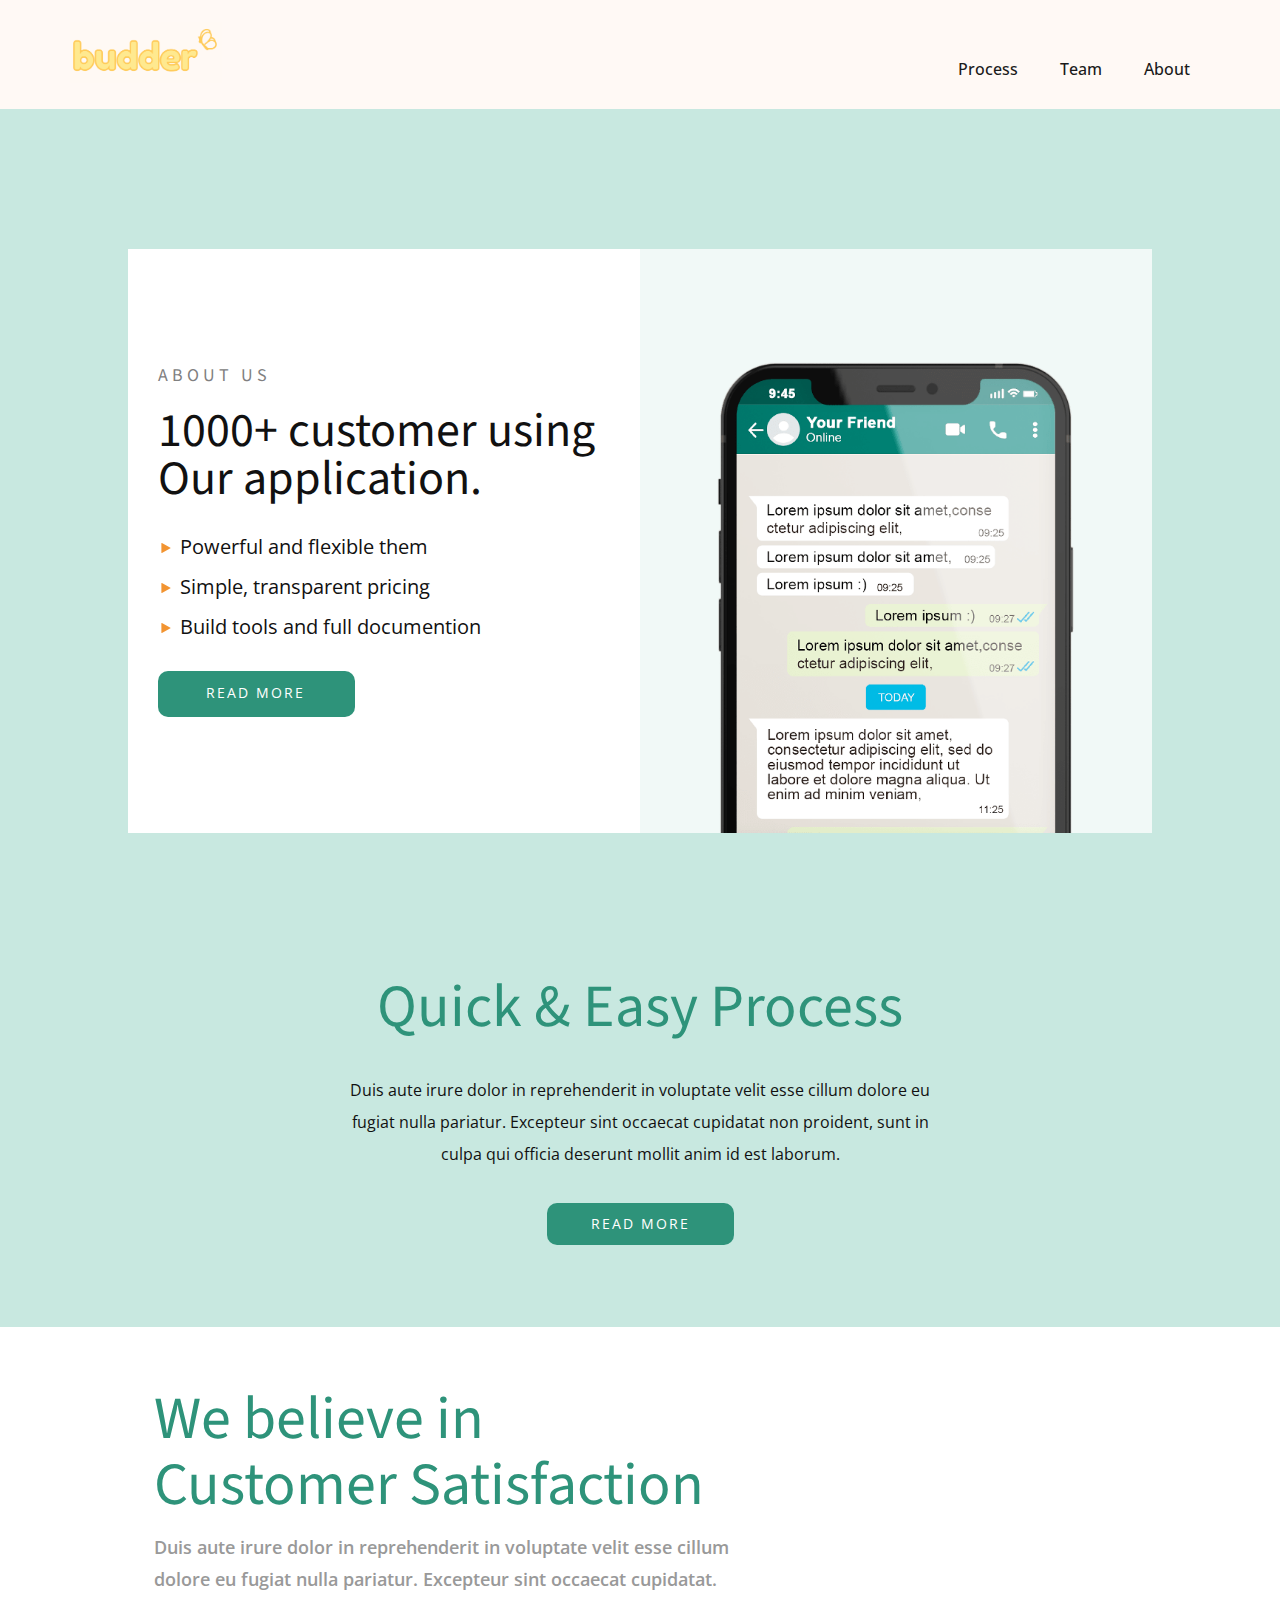
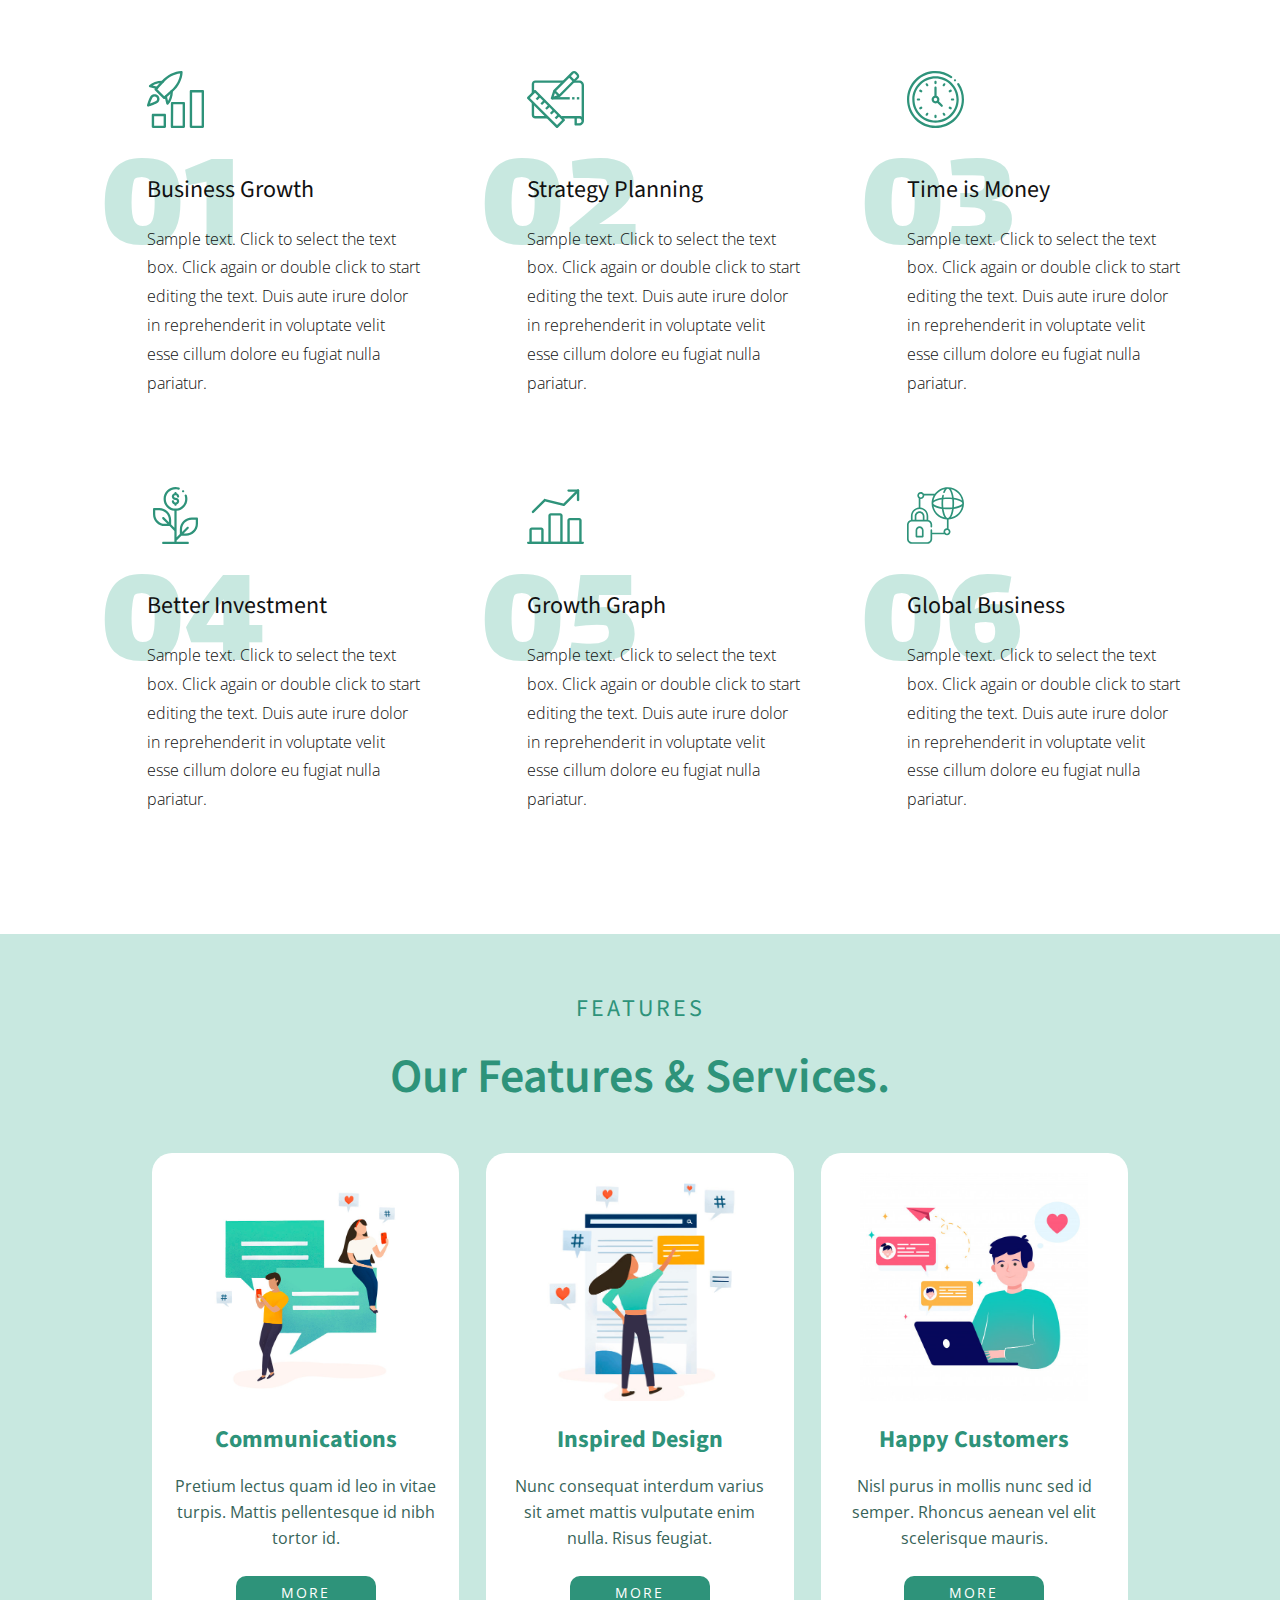
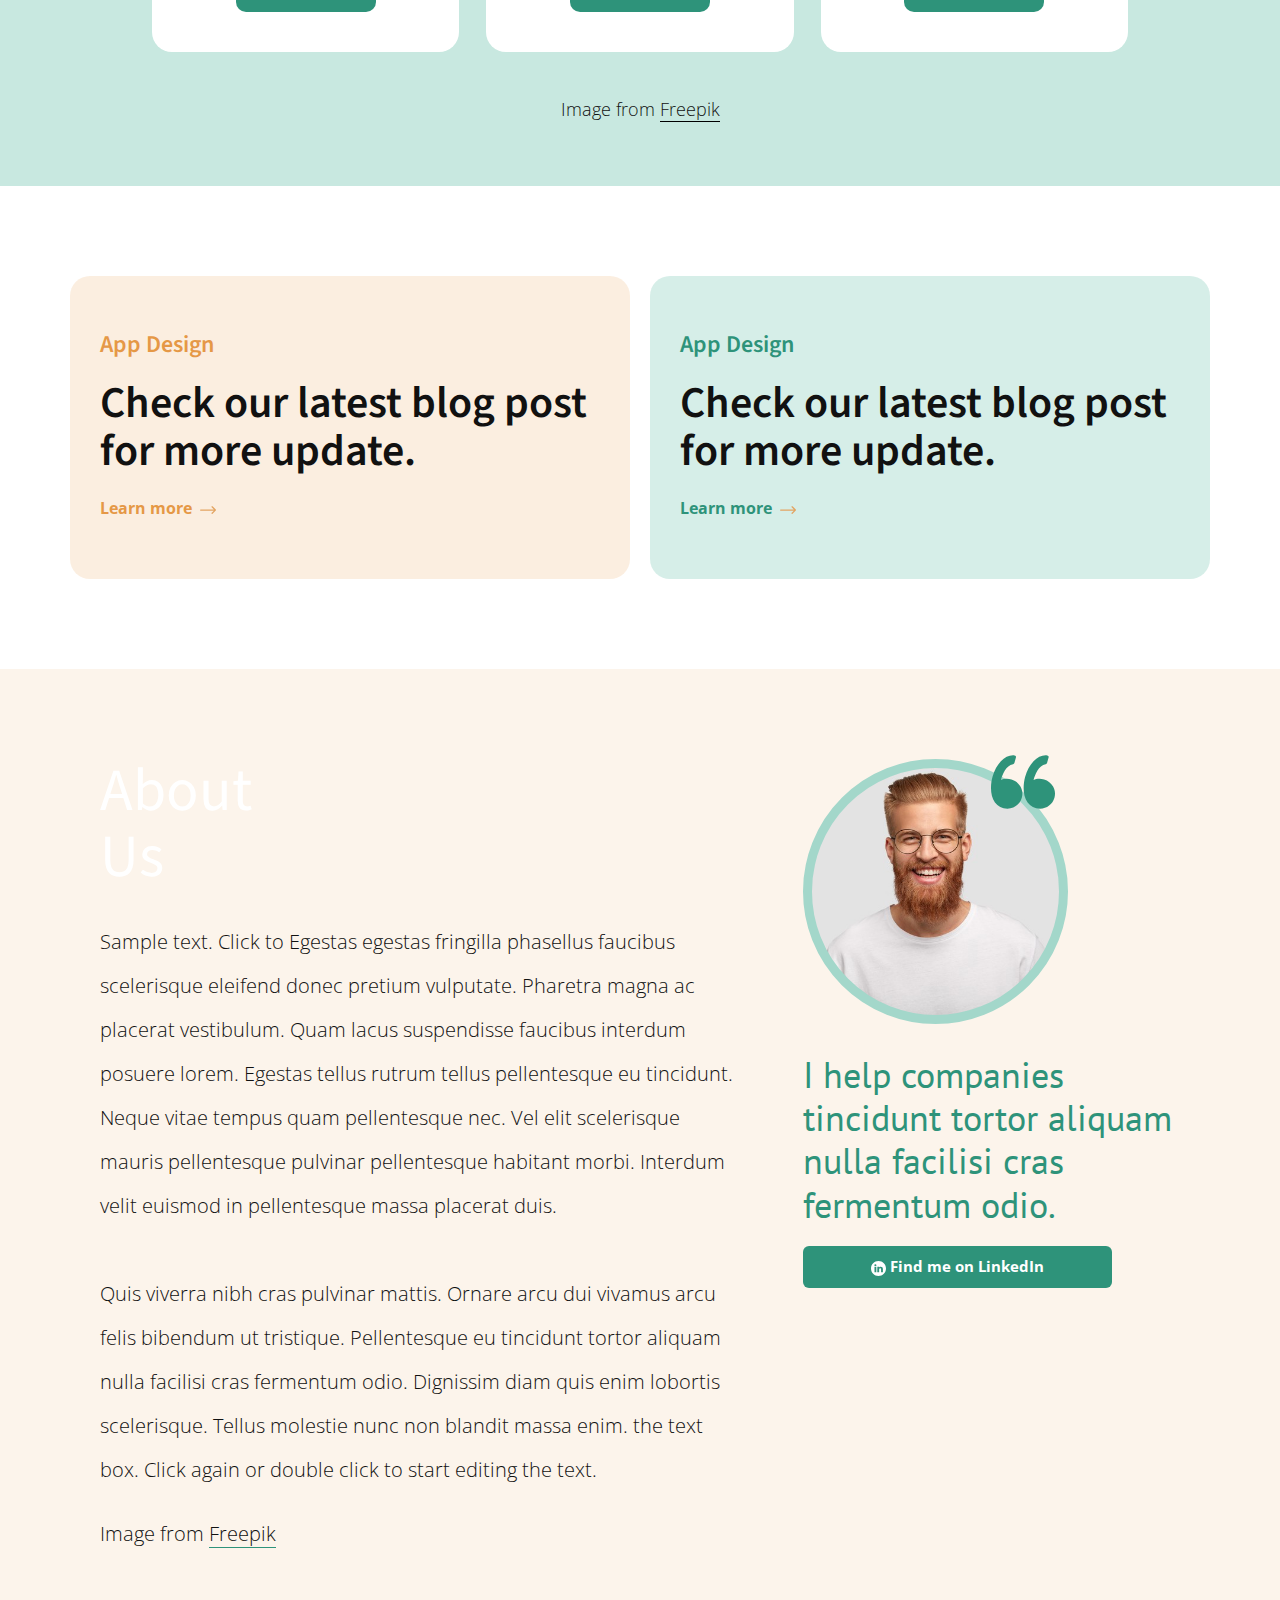
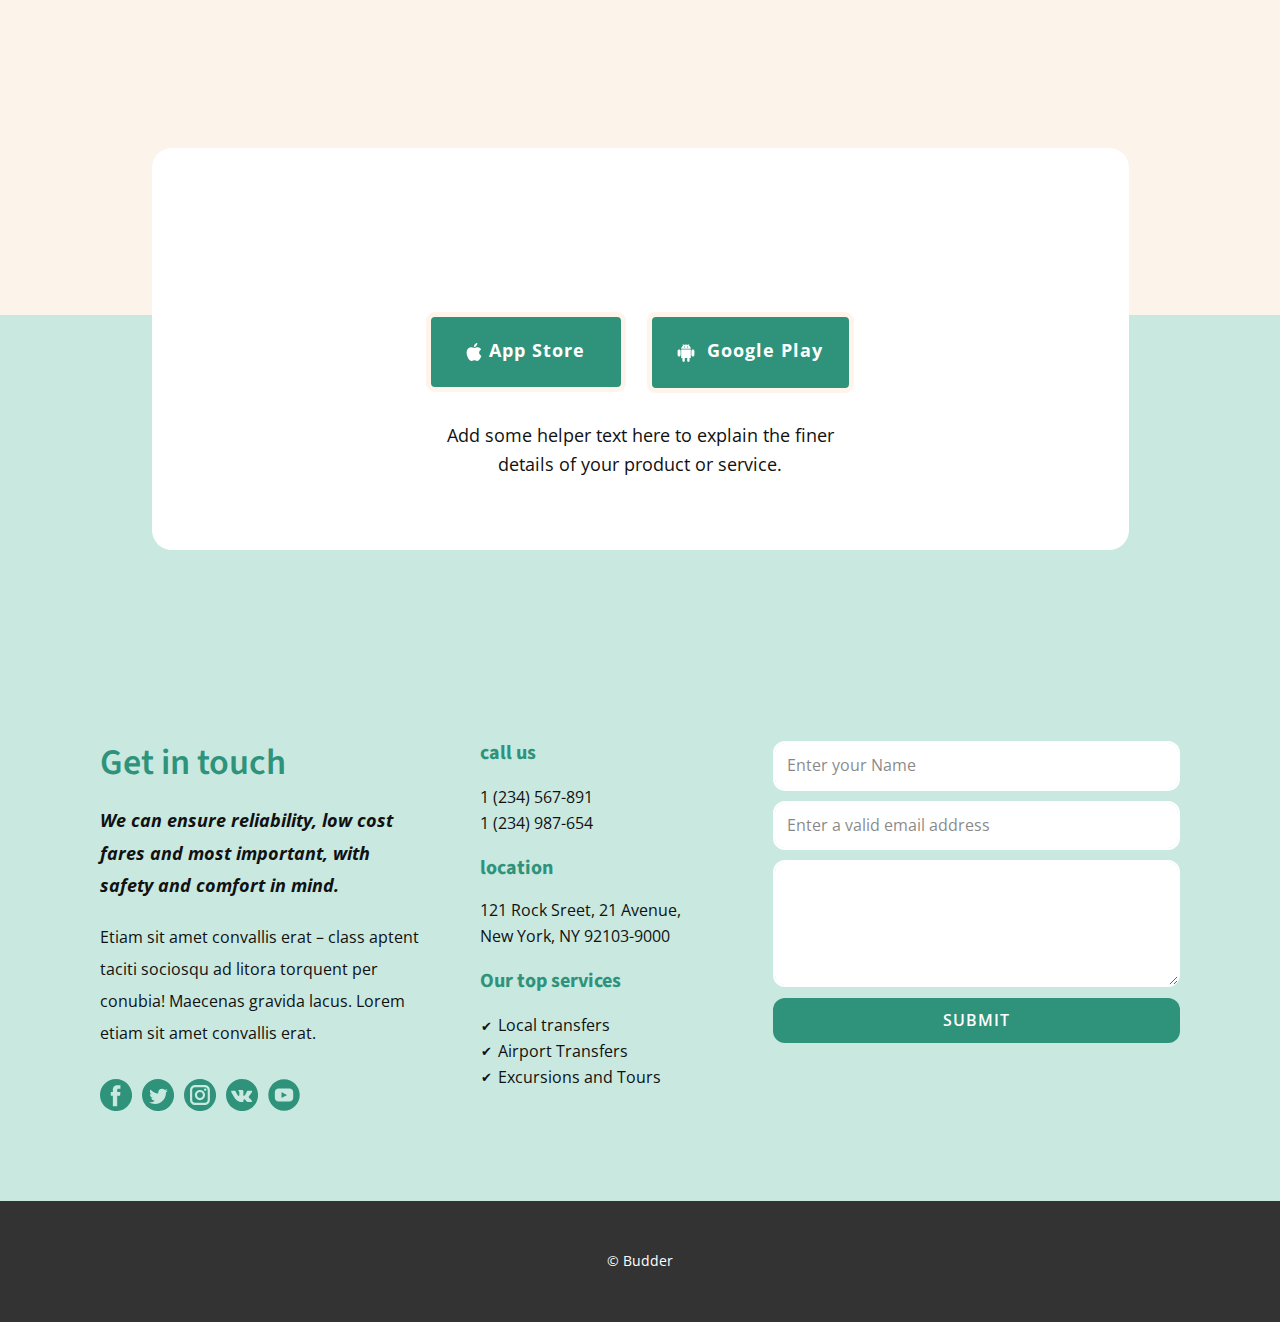
<file: main-1.html>
<!DOCTYPE html>
<html style="font-size: 16px;" lang="en"><head>
    <meta name="viewport" content="width=device-width, initial-scale=1.0">
    <meta charset="utf-8">
    <meta name="keywords" content="1000+ customer using Our application.">
    <meta name="description" content="">
    <title>main 1</title>
    <link rel="stylesheet" href="nicepage.css" media="screen">
<link rel="stylesheet" href="main-1.css" media="screen">
    <script class="u-script" type="text/javascript" src="jquery-1.9.1.min.js" defer=""></script>
    <script class="u-script" type="text/javascript" src="nicepage.js" defer=""></script>
    <meta name="generator" content="Nicepage 4.21.6, nicepage.com">
    <link rel="icon" href="images/favicon.png">
    <link id="u-theme-google-font" rel="stylesheet" href="https://fonts.googleapis.com/css?family=Source+Sans+Pro:200,200i,300,300i,400,400i,600,600i,700,700i,900,900i|Open+Sans:300,300i,400,400i,500,500i,600,600i,700,700i,800,800i">
    <link id="u-page-google-font" rel="stylesheet" href="https://fonts.googleapis.com/css?family=Source+Sans+Pro:200,200i,300,300i,400,400i,600,600i,700,700i,900,900i|PT+Sans:400,400i,700,700i|Lalezar:400">
    
    
    
    
    
    
    
    
    
    <script type="application/ld+json">{
		"@context": "http://schema.org",
		"@type": "Organization",
		"name": "Budder",
		"logo": "images/ScreenShot2022-10-27at3.21.14PM.png"
}</script>
    <meta name="theme-color" content="#2e937a">
    <meta property="og:title" content="main 1">
    <meta property="og:description" content="">
    <meta property="og:type" content="website">
  </head>
  <body class="u-body u-xl-mode" data-lang="en"><header class="u-clearfix u-custom-color-1 u-header u-header" id="sec-84ba"><div class="u-clearfix u-sheet u-sheet-1">
        <a href="https://nicepage.com" class="u-image u-logo u-image-1" data-image-width="796" data-image-height="318">
          <img src="images/ScreenShot2022-10-27at3.21.14PM.png" class="u-logo-image u-logo-image-1">
        </a>
        <nav class="u-menu u-menu-one-level u-offcanvas u-menu-1" data-responsive-from="MD">
          <div class="menu-collapse" style="font-size: 1rem; letter-spacing: 0px; font-weight: 500;" wfd-invisible="true">
            <a class="u-button-style u-custom-active-color u-custom-border u-custom-border-color u-custom-hover-color u-custom-left-right-menu-spacing u-custom-padding-bottom u-custom-text-active-color u-custom-text-color u-custom-text-hover-color u-custom-top-bottom-menu-spacing u-nav-link u-text-active-palette-1-base u-text-hover-palette-2-base" href="#">
              <svg class="u-svg-link" viewBox="0 0 24 24"><use xlink:href="#menu-hamburger"></use></svg>
              <svg class="u-svg-content" version="1.1" id="menu-hamburger" viewBox="0 0 16 16" x="0px" y="0px" xmlns:xlink="http://www.w3.org/1999/xlink" xmlns="http://www.w3.org/2000/svg"><g><rect y="1" width="16" height="2"></rect><rect y="7" width="16" height="2"></rect><rect y="13" width="16" height="2"></rect>
</g></svg>
            </a>
          </div>
          <div class="u-custom-menu u-nav-container" wfd-invisible="true">
            <ul class="u-nav u-spacing-2 u-unstyled u-nav-1"><li class="u-nav-item"><a class="u-active-grey-5 u-button-style u-hover-grey-10 u-nav-link u-text-active-custom-color-2 u-text-grey-90 u-text-hover-grey-90" href="Budder-App.html#sec-218c" style="padding: 10px 20px;">Process</a>
</li><li class="u-nav-item"><a class="u-active-grey-5 u-button-style u-hover-grey-10 u-nav-link u-text-active-custom-color-2 u-text-grey-90 u-text-hover-grey-90" href="Budder-App.html#sec-15c3" style="padding: 10px 20px;">Team</a>
</li><li class="u-nav-item"><a class="u-active-grey-5 u-button-style u-hover-grey-10 u-nav-link u-text-active-custom-color-2 u-text-grey-90 u-text-hover-grey-90" href="Budder-App.html#sec-9cbd" style="padding: 10px 20px;">About</a>
</li></ul>
          </div>
          <div class="u-custom-menu u-nav-container-collapse" wfd-invisible="true">
            <div class="u-black u-container-style u-hover-feature u-inner-container-layout u-opacity u-opacity-95 u-sidenav u-sidenav-1">
              <div class="u-inner-container-layout u-sidenav-overflow">
                <div class="u-menu-close"></div>
                <ul class="u-align-center u-nav u-popupmenu-items u-unstyled u-nav-2"><li class="u-nav-item"><a class="u-button-style u-nav-link" href="Budder-App.html#sec-218c">Process</a>
</li><li class="u-nav-item"><a class="u-button-style u-nav-link" href="Budder-App.html#sec-15c3">Team</a>
</li><li class="u-nav-item"><a class="u-button-style u-nav-link" href="Budder-App.html#sec-9cbd">About</a>
</li></ul>
              </div>
            </div>
            <div class="u-black u-menu-overlay u-opacity u-opacity-70" wfd-invisible="true"></div>
          </div>
        </nav>
      </div></header>
    <section class="u-align-center u-clearfix u-palette-3-light-2 u-section-1" id="carousel_d8c4">
      <div class="u-clearfix u-sheet u-valign-middle u-sheet-1">
        <div class="u-clearfix u-expanded-width-sm u-expanded-width-xs u-gutter-0 u-layout-wrap u-layout-wrap-1">
          <div class="u-gutter-0 u-layout">
            <div class="u-layout-row">
              <div class="u-align-left u-container-style u-layout-cell u-size-30 u-white u-layout-cell-1">
                <div class="u-container-layout u-valign-middle u-container-layout-1">
                  <h6 class="u-text u-text-default u-text-grey-50 u-text-1">About Us</h6>
                  <h2 class="u-custom-font u-font-source-sans-pro u-text u-text-2">1000+ customer using Our application.</h2>
                  <ul class="u-custom-list u-text u-text-3">
                    <li>
                      <div class="u-list-icon u-text-palette-2-base">
                        <svg class="u-svg-content" viewBox="0 0 415.994 415.994" id="svg-aeac" style="font-size: 0.5em; margin: -0.5em;"><path d="m391.645 193.946-352-192c-4.96-2.688-10.976-2.592-15.808.288-4.864 2.88-7.84 8.128-7.84 13.76v384c0 5.664 2.976 10.88 7.84 13.76 2.496 1.504 5.344 2.24 8.16 2.24 2.656 0 5.28-.672 7.648-1.984l352-192c5.152-2.752 8.352-8.16 8.352-14.016s-3.2-11.264-8.352-14.048z" fill="currentColor"></path></svg>
                      </div> Powerful and flexible them
                    </li>
                    <li>
                      <div class="u-list-icon u-text-palette-2-base">
                        <svg class="u-svg-content" viewBox="0 0 415.994 415.994" id="svg-aeac" style="font-size: 0.5em; margin: -0.5em;"><path d="m391.645 193.946-352-192c-4.96-2.688-10.976-2.592-15.808.288-4.864 2.88-7.84 8.128-7.84 13.76v384c0 5.664 2.976 10.88 7.84 13.76 2.496 1.504 5.344 2.24 8.16 2.24 2.656 0 5.28-.672 7.648-1.984l352-192c5.152-2.752 8.352-8.16 8.352-14.016s-3.2-11.264-8.352-14.048z" fill="currentColor"></path></svg>
                      </div>Simple, transparent pricing
                    </li>
                    <li>
                      <div class="u-list-icon u-text-palette-2-base">
                        <svg class="u-svg-content" viewBox="0 0 415.994 415.994" id="svg-aeac" style="font-size: 0.5em; margin: -0.5em;"><path d="m391.645 193.946-352-192c-4.96-2.688-10.976-2.592-15.808.288-4.864 2.88-7.84 8.128-7.84 13.76v384c0 5.664 2.976 10.88 7.84 13.76 2.496 1.504 5.344 2.24 8.16 2.24 2.656 0 5.28-.672 7.648-1.984l352-192c5.152-2.752 8.352-8.16 8.352-14.016s-3.2-11.264-8.352-14.048z" fill="currentColor"></path></svg>
                      </div>Build tools and full documention 
                    </li>
                  </ul>
                  <a href="https://nicepage.com/k/radio-website-templates" class="u-active-grey-80 u-border-none u-btn u-btn-round u-button-style u-hover-grey-80 u-palette-1-base u-radius-10 u-btn-1">read more</a>
                </div>
              </div>
              <div class="u-container-style u-layout-cell u-palette-3-light-3 u-shape-rectangle u-size-30 u-layout-cell-2">
                <div class="u-container-layout u-valign-bottom u-container-layout-2">
                  <img class="u-expanded-width-lg u-expanded-width-md u-expanded-width-xl u-image u-image-1" src="images/cv-min.png" data-image-width="617" data-image-height="723">
                </div>
              </div>
            </div>
          </div>
        </div>
      </div>
    </section>
    <section class="u-align-center u-clearfix u-palette-3-light-2 u-section-2" id="carousel_2028">
      <div class="u-clearfix u-sheet u-valign-middle u-sheet-1">
        <h1 class="u-text u-text-default u-text-palette-1-base u-text-1">Quick &amp; Easy Process</h1>
        <p class="u-text u-text-2">Duis aute irure dolor in reprehenderit in voluptate velit esse cillum dolore eu fugiat nulla pariatur. Excepteur sint occaecat cupidatat non proident, sunt in culpa qui officia deserunt mollit anim id est laborum.</p>
        <a href="https://nicepage.com/k/parking-html-templates" class="u-active-grey-80 u-btn u-btn-round u-button-style u-hover-grey-80 u-palette-1-base u-radius-10 u-btn-1">read more</a>
      </div>
    </section>
    <section class="u-align-left u-clearfix u-section-3" id="sec-218c">
      <div class="u-clearfix u-sheet u-valign-middle u-sheet-1">
        <h1 class="u-custom-font u-font-source-sans-pro u-text u-text-palette-1-base u-text-1">We believe in<br>Customer Satisfaction
        </h1>
        <p class="u-text u-text-grey-40 u-text-2">Duis aute irure dolor in reprehenderit in voluptate velit esse cillum dolore eu fugiat nulla pariatur. Excepteur sint occaecat cupidatat.</p>
        <div class="u-expanded-width u-list u-list-1">
          <div class="u-repeater u-repeater-1">
            <div class="u-container-style u-list-item u-repeater-item">
              <div class="u-container-layout u-similar-container u-container-layout-1">
                <h3 class="u-custom-font u-text u-text-palette-3-light-2 u-text-3">01</h3>
                <div class="u-container-style u-group u-group-1">
                  <div class="u-container-layout u-container-layout-2"><span class="u-icon u-icon-circle u-text-palette-1-base u-icon-1"><svg class="u-svg-link" preserveAspectRatio="xMidYMin slice" viewBox="0 0 24 24" style=""><use xlink:href="#svg-b827"></use></svg><svg class="u-svg-content" viewBox="0 0 24 24" id="svg-b827"><path d="m7.5 24h-5c-.276 0-.5-.224-.5-.5v-5c0-.276.224-.5.5-.5h5c.276 0 .5.224.5.5v5c0 .276-.224.5-.5.5zm-4.5-1h4v-4h-4z"></path><path d="m15.5 24h-5c-.133 0-.261-.053-.354-.147s-.147-.223-.146-.356l.06-10c.002-.275.225-.497.5-.497h4.94c.276 0 .5.224.5.5v10c0 .276-.224.5-.5.5zm-4.497-1h3.997v-9h-3.943z"></path><path d="m23.5 24h-5c-.276 0-.5-.224-.5-.5v-15c0-.276.224-.5.5-.5h5c.276 0 .5.224.5.5v15c0 .276-.224.5-.5.5zm-4.5-1h4v-14h-4z"></path><path d="m7.258 11.838c-.128 0-.256-.049-.354-.146l-3.596-3.597c-.188-.188-.196-.491-.018-.688l2.946-3.271c2.093-2.417 5.413-4.083 8.255-4.136.123-.016.267.051.363.146.096.097.148.228.146.363-.053 2.842-1.719 6.162-4.144 8.261l-3.264 2.94c-.094.086-.214.128-.334.128zm-2.907-4.114 2.926 2.926 2.918-2.629c2.076-1.797 3.542-4.542 3.774-6.99-2.448.232-5.192 1.698-6.983 3.767z"></path><path d="m8.604 14.21c-.045 0-.091-.006-.136-.019-.174-.05-.308-.188-.351-.365l-.707-2.95c-.064-.268.102-.538.37-.603.272-.063.539.102.603.37l.469 1.959c.869-1.359 1.042-3.098 1.06-4.115.005-.276.23-.492.509-.491.276.004.496.233.491.508-.042 2.366-.736 4.34-1.955 5.559-.095.095-.223.147-.353.147z"></path><path d="m4.241 7.603c-.039 0-.078-.004-.117-.014l-2.95-.707c-.176-.042-.316-.175-.365-.35-.049-.174 0-.361.127-.489 1.219-1.219 3.193-1.913 5.56-1.955.265-.025.504.215.508.491s-.214.504-.491.509c-1.018.018-2.756.191-4.115 1.06l1.959.469c.268.064.434.334.37.603-.056.229-.26.383-.486.383z"></path><path d="m.5 15c-.131 0-.258-.052-.354-.146-.13-.13-.178-.321-.125-.497.165-.552 1.023-3.338 1.695-4.01.809-.81 2.126-.811 2.938 0 .81.81.81 2.128 0 2.938-.671.672-3.458 1.529-4.01 1.694-.048.014-.096.021-.144.021zm2.685-4.261c-.276 0-.552.105-.762.315-.284.284-.772 1.536-1.154 2.677 1.141-.382 2.394-.87 2.677-1.153.42-.42.42-1.104 0-1.523-.21-.211-.486-.316-.761-.316z"></path></svg>
            
            
          </span>
                    <h4 class="u-text u-text-4">Business Growth</h4>
                    <p class="u-text u-text-5">Sample text. Click to select the text box. Click again or double click to start editing the text.&nbsp;Duis aute irure dolor in reprehenderit in voluptate velit esse cillum dolore eu fugiat nulla pariatur. </p>
                  </div>
                </div>
              </div>
            </div>
            <div class="u-container-style u-list-item u-repeater-item">
              <div class="u-container-layout u-similar-container u-container-layout-3">
                <h3 class="u-custom-font u-text u-text-palette-3-light-2 u-text-6">02</h3>
                <div class="u-container-style u-group u-group-2">
                  <div class="u-container-layout u-container-layout-4"><span class="u-icon u-icon-circle u-text-palette-1-base u-icon-2"><svg class="u-svg-link" preserveAspectRatio="xMidYMin slice" viewBox="0 0 511.998 511.998" style=""><use xlink:href="#svg-07e3"></use></svg><svg class="u-svg-content" viewBox="0 0 511.998 511.998" x="0px" y="0px" id="svg-07e3" style="enable-background:new 0 0 511.998 511.998;"><g><g><path d="M74.664,85.179c-17.673,0-32,14.327-32,32v85.333h21.333v-85.333c0-5.891,4.776-10.667,10.667-10.667h256V85.179H74.664z"></path>
</g>
</g><g><g><path d="M74.664,405.179c-5.891,0-10.667-4.776-10.667-10.667V287.845H42.664v106.667c0,17.673,14.327,32,32,32h106.667v-21.333    H74.664z"></path>
</g>
</g><g><g><path d="M338.206,432.688L79.155,173.637c-4.165-4.164-10.917-4.164-15.083,0L3.123,234.587c-4.164,4.165-4.164,10.917,0,15.083    L262.174,508.72c2,2.001,4.713,3.125,7.541,3.125c2.829-0.001,5.541-1.125,7.541-3.125l60.949-60.949    C342.37,443.605,342.37,436.853,338.206,432.688z M269.715,486.096L25.747,242.128l45.867-45.867L315.582,440.23L269.715,486.096z    "></path>
</g>
</g><g><g><path d="M469.331,405.179h-160v21.333h117.333v53.333c0,5.891,4.776,10.667,10.667,10.667h32    c23.564,0,42.667-19.102,42.667-42.667C511.998,424.281,492.895,405.179,469.331,405.179z M469.331,469.179h-21.333v-42.667    h21.333c11.782,0,21.333,9.551,21.333,21.333C490.664,459.628,481.113,469.179,469.331,469.179z"></path>
</g>
</g><g><g><path d="M469.331,85.179h-53.333v21.333h53.333c11.782,0,21.333,9.551,21.333,21.333v320h21.333v-320    C511.998,104.281,492.895,85.179,469.331,85.179z"></path>
</g>
</g><g><g><rect x="164.042" y="314.513" transform="matrix(0.7071 -0.7071 0.7071 0.7071 -175.2621 227.2397)" width="45.259" height="21.333"></rect>
</g>
</g><g><g><rect x="121.376" y="271.846" transform="matrix(0.7071 -0.7071 0.7071 0.7071 -157.5885 184.5736)" width="45.259" height="21.333"></rect>
</g>
</g><g><g><rect x="206.686" y="357.18" transform="matrix(0.7071 -0.7071 0.7071 0.7071 -192.9419 269.8904)" width="45.259" height="21.333"></rect>
</g>
</g><g><g><rect x="249.372" y="399.868" transform="matrix(0.7071 -0.7071 0.7071 0.7071 -210.6241 312.5771)" width="45.259" height="21.333"></rect>
</g>
</g><g><g><rect x="78.679" y="229.18" transform="matrix(0.7071 -0.7071 0.7071 0.7071 -139.9243 141.885)" width="45.259" height="21.333"></rect>
</g>
</g><g><g><path d="M460.094,23.824L445.352,9.083c-12.473-11.907-32.103-11.907-44.576,0L238.579,171.28c-4.164,4.165-4.164,10.917,0,15.083    l44.235,44.235c1.995,2.008,4.711,3.133,7.541,3.125c2.829-0.001,5.541-1.125,7.541-3.125L460.094,68.4    c0.005-0.005,0.01-0.01,0.015-0.015C472.41,56.076,472.403,36.125,460.094,23.824z M445.022,53.307L290.355,207.973    l-29.152-29.152L415.87,24.165c4.028-3.849,10.372-3.849,14.4,0l14.752,14.731c0.001,0.002,0.003,0.003,0.005,0.005    C449.003,42.88,449.001,49.33,445.022,53.307z"></path>
</g>
</g><g><g><path d="M286.931,212.944l-46.037,15.371l15.371-46.112l-20.267-6.752l-22.123,66.357c-0.362,1.088-0.547,2.227-0.547,3.373    c0.001,5.891,4.778,10.666,10.669,10.664c1.129,0.004,2.252-0.169,3.328-0.512l66.357-22.123L286.931,212.944z"></path>
</g>
</g><g><g><rect x="390.275" y="36.943" transform="matrix(0.7071 -0.7071 0.7071 0.7071 69.1923 303.4905)" width="21.333" height="62.56"></rect>
</g>
</g><g><g><rect x="223.998" y="234.512" width="160" height="21.333"></rect>
</g>
</g><g><g><rect x="405.331" y="234.512" width="21.333" height="21.333"></rect>
</g>
</g><g><g><rect x="447.998" y="234.512" width="21.333" height="21.333"></rect>
</g>
</g></svg>
            
            
          </span>
                    <h4 class="u-text u-text-7">Strategy Planning</h4>
                    <p class="u-text u-text-8">Sample text. Click to select the text box. Click again or double click to start editing the text.&nbsp;Duis aute irure dolor in reprehenderit in voluptate velit esse cillum dolore eu fugiat nulla pariatur. </p>
                  </div>
                </div>
              </div>
            </div>
            <div class="u-container-style u-list-item u-repeater-item">
              <div class="u-container-layout u-similar-container u-container-layout-5">
                <h3 class="u-custom-font u-text u-text-palette-3-light-2 u-text-9">03</h3>
                <div class="u-container-style u-group u-group-3">
                  <div class="u-container-layout u-container-layout-6"><span class="u-icon u-icon-circle u-text-palette-1-base u-icon-3"><svg class="u-svg-link" preserveAspectRatio="xMidYMin slice" viewBox="0 0 511.994 511.994" style=""><use xlink:href="#svg-898a"></use></svg><svg class="u-svg-content" viewBox="0 0 511.994 511.994" id="svg-898a"><g><path d="m468.379 112.96c-3.092-4.579-9.307-5.784-13.884-2.693-4.577 3.09-5.782 9.306-2.692 13.883 63.008 93.331 50.848 218.961-28.913 298.722-44.573 44.574-103.838 69.121-166.877 69.121s-122.303-24.546-166.878-69.12c-44.574-44.574-69.121-103.838-69.121-166.877s24.548-122.304 69.121-166.877c81.202-81.202 208.265-92.375 302.127-26.567 4.521 3.171 10.758 2.075 13.929-2.447 3.17-4.522 2.074-10.758-2.448-13.929-48.674-34.126-108.292-50.22-167.867-45.31-60.276 4.965-117.057 31.284-159.883 74.11-48.351 48.352-74.979 112.639-74.979 181.02s26.628 132.668 74.979 181.02c48.352 48.351 112.639 74.979 181.019 74.979s132.668-26.628 181.019-74.979c86.519-86.52 99.703-222.805 31.348-324.056z"></path><path d="m256.013 47.496c-114.967 0-208.5 93.533-208.5 208.5s93.533 208.5 208.5 208.5 208.5-93.533 208.5-208.5-93.533-208.5-208.5-208.5zm0 397c-103.939 0-188.5-84.56-188.5-188.5s84.561-188.5 188.5-188.5 188.5 84.56 188.5 188.5-84.561 188.5-188.5 188.5z"></path><path d="m319.653 305.493-32.857-32.856c2.688-4.952 4.216-10.621 4.216-16.641 0-15.824-10.56-29.223-25-33.537v-72.463c0-5.523-4.477-10-10-10s-10 4.477-10 10v72.463c-14.44 4.314-25 17.712-25 33.537 0 19.299 15.701 35 35 35 6.02 0 11.689-1.528 16.641-4.216l32.857 32.856c1.953 1.953 4.512 2.929 7.071 2.929 2.56 0 5.118-.977 7.071-2.929 3.906-3.907 3.906-10.238.001-14.143zm-78.64-49.497c0-8.271 6.729-15 15-15s15 6.729 15 15-6.728 15-15 15c-8.271 0-15-6.729-15-15z"></path><path d="m256.013 118.133c5.523 0 10-4.477 10-10v-10.127c0-5.523-4.477-10-10-10s-10 4.477-10 10v10.127c0 5.523 4.477 10 10 10z"></path><path d="m185.678 114.172c-2.762-4.784-8.879-6.422-13.66-3.66-4.783 2.762-6.422 8.877-3.66 13.66l5.064 8.771c1.852 3.208 5.213 5.001 8.669 5.001 1.696 0 3.417-.432 4.991-1.341 4.783-2.762 6.422-8.877 3.66-13.66z"></path><path d="m132.96 173.404-8.771-5.064c-4.782-2.761-10.899-1.123-13.66 3.66-2.762 4.783-1.123 10.898 3.66 13.66l8.771 5.064c1.575.909 3.294 1.341 4.991 1.341 3.455 0 6.817-1.793 8.669-5.002 2.762-4.781 1.123-10.897-3.66-13.659z"></path><path d="m118.151 255.996c0-5.523-4.477-10-10-10h-10.128c-5.523 0-10 4.477-10 10s4.477 10 10 10h10.128c5.522 0 10-4.478 10-10z"></path><path d="m122.96 321.267-8.771 5.064c-4.783 2.761-6.422 8.877-3.66 13.66 1.852 3.208 5.213 5.001 8.669 5.001 1.696 0 3.416-.432 4.991-1.341l8.771-5.064c4.783-2.761 6.422-8.877 3.66-13.66-2.761-4.784-8.878-6.423-13.66-3.66z"></path><path d="m187.082 375.388c-4.781-2.761-10.898-1.123-13.66 3.66l-5.064 8.771c-2.762 4.783-1.122 10.899 3.66 13.66 1.575.909 3.294 1.341 4.991 1.341 3.456 0 6.817-1.793 8.669-5.001l5.064-8.771c2.762-4.783 1.122-10.899-3.66-13.66z"></path><path d="m256.013 393.858c-5.523 0-10 4.477-10 10v10.127c0 5.523 4.477 10 10 10s10-4.477 10-10v-10.127c-.001-5.523-4.477-10-10-10z"></path><path d="m338.604 379.048c-2.76-4.782-8.873-6.421-13.66-3.661-4.782 2.761-6.422 8.877-3.66 13.66l5.063 8.771c1.852 3.208 5.213 5.002 8.67 5.002 1.696 0 3.415-.432 4.99-1.341 4.782-2.761 6.422-8.878 3.66-13.66z"></path><path d="m397.836 326.33-8.771-5.064c-4.785-2.763-10.899-1.123-13.66 3.66-2.762 4.783-1.123 10.899 3.66 13.66l8.771 5.064c1.575.91 3.294 1.341 4.99 1.341 3.456 0 6.818-1.793 8.67-5.001 2.761-4.783 1.123-10.899-3.66-13.66z"></path><path d="m393.875 255.996c0 5.523 4.478 10 10 10h10.128c5.522 0 10-4.477 10-10s-4.478-10-10-10h-10.128c-5.523 0-10 4.477-10 10z"></path><path d="m379.065 173.404c-4.783 2.762-6.422 8.877-3.66 13.66 1.853 3.209 5.213 5.002 8.67 5.002 1.696 0 3.416-.432 4.99-1.341l8.771-5.064c4.783-2.762 6.422-8.877 3.66-13.66s-8.876-6.421-13.66-3.66z"></path><path d="m340.007 110.512c-4.784-2.763-10.899-1.123-13.66 3.66l-5.063 8.771c-2.762 4.783-1.123 10.899 3.66 13.66 1.575.91 3.294 1.341 4.99 1.341 3.456 0 6.818-1.793 8.67-5.001l5.064-8.771c2.761-4.783 1.123-10.899-3.661-13.66z"></path><circle cx="431.067" cy="83.944" r="9.992"></circle>
</g></svg>
            
            
          </span>
                    <h4 class="u-text u-text-10">Time is Money</h4>
                    <p class="u-text u-text-11">Sample text. Click to select the text box. Click again or double click to start editing the text.&nbsp;Duis aute irure dolor in reprehenderit in voluptate velit esse cillum dolore eu fugiat nulla pariatur. </p>
                  </div>
                </div>
              </div>
            </div>
            <div class="u-container-style u-list-item u-repeater-item">
              <div class="u-container-layout u-similar-container u-container-layout-7">
                <h3 class="u-custom-font u-text u-text-palette-3-light-2 u-text-12">04</h3>
                <div class="u-container-style u-group u-group-4">
                  <div class="u-container-layout u-container-layout-8"><span class="u-icon u-icon-circle u-text-palette-1-base u-icon-4"><svg class="u-svg-link" preserveAspectRatio="xMidYMin slice" viewBox="0 0 512 512" style=""><use xlink:href="#svg-94be"></use></svg><svg class="u-svg-content" viewBox="0 0 512 512" id="svg-94be"><g id="XMLID_1017_"><g id="XMLID_1278_"><path id="XMLID_1279_" d="m256 74.946c7.262 0 13.169 4.947 13.169 11.027 0 5.522 4.478 10 10 10s10-4.478 10-10c0-13.849-9.752-25.606-23.169-29.583v-1.39c0-5.522-4.478-10-10-10s-10 4.478-10 10v1.39c-13.417 3.978-23.169 15.734-23.169 29.583 0 17.108 14.88 31.026 33.169 31.026 7.262 0 13.169 4.946 13.169 11.026s-5.907 11.027-13.169 11.027-13.169-4.947-13.169-11.027c0-5.522-4.478-10-10-10s-10 4.478-10 10c0 13.849 9.752 25.606 23.169 29.583v1.392c0 5.522 4.478 10 10 10s10-4.478 10-10v-1.39c13.417-3.978 23.169-15.734 23.169-29.583 0-17.109-14.88-31.027-33.169-31.027-7.262 0-13.169-4.946-13.169-11.026s5.907-11.028 13.169-11.028z"></path><path id="XMLID_1303_" d="m448 274.23h-45.703c-59.203 0-107.368 48.165-107.368 107.368v41.561l-28.929 28.929v-238.559c54.328-5.06 97-50.901 97-106.529 0-11.519-1.822-22.856-5.417-33.698-1.738-5.244-7.402-8.081-12.639-6.346-5.243 1.738-8.083 7.396-6.346 12.639 2.922 8.808 4.402 18.029 4.402 27.405 0 47.972-39.028 87-87 87s-87-39.028-87-87 39.028-87 87-87c8.83 0 17.535 1.315 25.874 3.91 5.271 1.64 10.878-1.305 12.52-6.578 1.641-5.273-1.305-10.879-6.578-12.52-10.265-3.193-20.969-4.812-31.816-4.812-59 0-107 48-107 107 0 55.628 42.672 101.469 97 106.529v152.331l-28.929-28.928v-41.56c0-59.203-48.165-107.368-107.368-107.368h-45.703c-5.522 0-10 4.478-10 10v45.703c0 59.203 48.165 107.368 107.368 107.368h41.561l43.071 43.07v97.855h-100.161c-5.522 0-10 4.478-10 10s4.478 10 10 10h220.322c5.522 0 10-4.478 10-10s-4.478-10-10-10h-100.161v-11.627l43.072-43.071h41.56c59.203 0 107.368-48.165 107.368-107.368v-45.704c0-5.522-4.478-10-10-10zm-286.632 56.844c-48.175 0-87.368-39.193-87.368-87.368v-35.703h35.703c48.175 0 87.368 39.193 87.368 87.368v21.56l-44.161-44.161c-3.906-3.904-10.236-3.904-14.143 0-3.905 3.905-3.905 10.237 0 14.143l44.162 44.161zm276.632-1.14c0 48.175-39.193 87.368-87.368 87.368h-21.56l44.161-44.16c3.905-3.905 3.905-10.237 0-14.143-3.905-3.903-10.235-3.904-14.143 0l-44.161 44.161v-21.561c0-48.175 39.193-87.368 87.368-87.368h35.703z"></path><path id="XMLID_1306_" d="m324.38 48.2c2.63 0 5.21-1.07 7.07-2.931 1.859-1.859 2.93-4.439 2.93-7.069 0-2.631-1.07-5.21-2.93-7.07s-4.44-2.93-7.07-2.93-5.21 1.069-7.07 2.93c-1.859 1.86-2.93 4.439-2.93 7.07 0 2.63 1.07 5.21 2.93 7.069 1.86 1.861 4.44 2.931 7.07 2.931z"></path>
</g>
</g></svg>
            
            
          </span>
                    <h4 class="u-text u-text-13">Better Investment</h4>
                    <p class="u-text u-text-14">Sample text. Click to select the text box. Click again or double click to start editing the text.&nbsp;Duis aute irure dolor in reprehenderit in voluptate velit esse cillum dolore eu fugiat nulla pariatur. </p>
                  </div>
                </div>
              </div>
            </div>
            <div class="u-container-style u-list-item u-repeater-item">
              <div class="u-container-layout u-similar-container u-container-layout-9">
                <h3 class="u-custom-font u-text u-text-palette-3-light-2 u-text-15">05</h3>
                <div class="u-container-style u-group u-group-5">
                  <div class="u-container-layout u-container-layout-10"><span class="u-icon u-icon-circle u-text-palette-1-base u-icon-5"><svg class="u-svg-link" preserveAspectRatio="xMidYMin slice" viewBox="0 0 24 24" style=""><use xlink:href="#svg-898f"></use></svg><svg class="u-svg-content" viewBox="0 0 24 24" id="svg-898f"><path d="m23.5 24h-23c-.276 0-.5-.224-.5-.5s.224-.5.5-.5h23c.276 0 .5.224.5.5s-.224.5-.5.5z"></path><path d="m6.5 24h-5c-.276 0-.5-.224-.5-.5v-5.5c0-.551.448-1 1-1h4c.552 0 1 .449 1 1v5.5c0 .276-.224.5-.5.5zm-4.5-1h4v-5h-4z"></path><path d="m14.5 24h-5c-.276 0-.5-.224-.5-.5v-11.5c0-.551.448-1 1-1h4c.552 0 1 .449 1 1v11.5c0 .276-.224.5-.5.5zm-4.5-1h4v-11h-4z"></path><path d="m22.5 24h-5c-.276 0-.5-.224-.5-.5v-9.5c0-.551.448-1 1-1h4c.552 0 1 .449 1 1v9.5c0 .276-.224.5-.5.5zm-4.5-1h4v-9h-4z"></path><path d="m2.5 11c-.128 0-.256-.049-.354-.146-.195-.195-.195-.512 0-.707l5-5c.124-.124.303-.176.475-.132l7.726 1.931 5.8-5.8c.195-.195.512-.195.707 0s.195.512 0 .707l-6 6c-.123.124-.303.174-.475.131l-7.726-1.93-4.8 4.8c-.097.097-.225.146-.353.146z"></path><path d="m21.5 6c-.276 0-.5-.224-.5-.5v-3.5h-3.5c-.276 0-.5-.224-.5-.5s.224-.5.5-.5h4c.276 0 .5.224.5.5v4c0 .276-.224.5-.5.5z"></path></svg>
            
            
          </span>
                    <h4 class="u-text u-text-16">Growth Graph</h4>
                    <p class="u-text u-text-17">Sample text. Click to select the text box. Click again or double click to start editing the text.&nbsp;Duis aute irure dolor in reprehenderit in voluptate velit esse cillum dolore eu fugiat nulla pariatur. </p>
                  </div>
                </div>
              </div>
            </div>
            <div class="u-container-style u-list-item u-repeater-item">
              <div class="u-container-layout u-similar-container u-container-layout-11">
                <h3 class="u-custom-font u-text u-text-palette-3-light-2 u-text-18">06</h3>
                <div class="u-container-style u-group u-group-6">
                  <div class="u-container-layout u-container-layout-12"><span class="u-icon u-icon-circle u-text-palette-1-base u-icon-6"><svg class="u-svg-link" preserveAspectRatio="xMidYMin slice" viewBox="0 0 509.681 509.681" style=""><use xlink:href="#svg-7415"></use></svg><svg class="u-svg-content" viewBox="0 0 509.681 509.681" id="svg-7415"><path d="m509.681 146.239c0-79.951-65.044-144.995-144.995-144.995-47.991 0-90.603 23.442-117.008 59.47-.305-.038-.614-.064-.93-.064h-96.417c-5.519-9.027-15.467-15.064-26.8-15.064-17.309 0-31.391 14.082-31.391 31.391 0 10.453 5.14 19.722 13.02 25.43-.232 1.902-.35 3.821-.35 5.743v74.89c-39.165 3.915-69.849 37.059-69.849 77.238v33.711c-19.848 3.57-34.961 20.956-34.961 41.818v130.13c0 23.435 19.065 42.5 42.5 42.5h140.181c23.435 0 42.5-19.065 42.5-42.5v-42.91h110.327c5.686 5.702 13.546 9.235 22.215 9.235 17.309 0 31.391-14.082 31.391-31.391 0-12.237-7.043-22.853-17.284-28.029v-81.272c0-.173-.014-.342-.026-.512 76.657-3.724 137.877-67.255 137.877-144.819zm-244.569 39.206c13.523 4.463 29.27 7.905 46.385 10.221 4.249 31.492 12.599 59.92 24.758 77.429-49.543-11.097-88.495-50.551-98.849-100.367 6.661 4.408 15.646 8.737 27.706 12.717zm-30.422-39.206c0-11.805 27.564-27.088 75.042-34.079-.987 11.098-1.5 22.543-1.5 34.079 0 11.358.52 22.831 1.541 34.086-47.503-6.988-75.083-22.277-75.083-34.086zm129.996 129.996c-9.384 0-19.683-13.191-27.55-35.287-4.503-12.648-7.988-27.43-10.344-43.557 12.199 1.126 24.911 1.721 37.893 1.721s25.695-.595 37.893-1.721c-2.356 16.127-5.841 30.909-10.344 43.557-7.865 22.095-18.164 35.287-27.548 35.287zm0-92.123c-14.251 0-27.523-.693-39.726-1.918-1.13-11.555-1.728-23.615-1.728-35.955 0-12.217.592-24.314 1.737-35.955 12.2-1.224 25.469-1.917 39.716-1.917 14.251 0 27.523.693 39.726 1.918 1.13 11.554 1.727 23.615 1.727 35.954 0 12.34-.597 24.4-1.728 35.955-12.201 1.224-25.473 1.918-39.724 1.918zm54.912-71.958c47.503 6.988 75.083 22.276 75.083 34.085s-27.58 27.098-75.083 34.085c1.021-11.255 1.541-22.727 1.541-34.085s-.52-22.83-1.541-34.085zm72.367 7.597c-6.66-4.409-15.645-8.738-27.705-12.717-13.523-4.462-29.27-7.905-46.385-10.221-4.249-31.492-12.599-59.92-24.758-77.429 49.543 11.097 88.495 50.551 98.848 100.367zm-155.675-100.374c-4.296 6.171-8.533 14.293-12.494 24.951-1.443 3.883.535 8.2 4.417 9.643 3.881 1.442 8.2-.534 9.643-4.417 7.751-20.857 17.781-33.309 26.83-33.309 9.384 0 19.683 13.191 27.55 35.287 4.503 12.648 7.988 27.43 10.344 43.557-12.199-1.126-24.911-1.721-37.893-1.721-12.973 0-25.677.594-37.868 1.719.829-5.675 1.794-11.196 2.898-16.512.842-4.056-1.762-8.026-5.818-8.869-4.053-.842-8.026 1.762-8.869 5.818-1.416 6.818-2.618 13.948-3.601 21.299-17.089 2.316-32.813 5.756-46.318 10.213-12.06 3.98-21.045 8.309-27.705 12.717 10.356-49.829 49.324-89.29 98.884-100.376zm-212.758 41.209c9.038 0 16.39 7.353 16.39 16.391s-7.353 16.39-16.39 16.39-16.391-7.353-16.391-16.39c0-9.038 7.353-16.391 16.391-16.391zm-10.941 137.064c34.533 0 62.628 28.095 62.628 62.628v33.028h-19v-33.028c0-24.057-19.572-43.628-43.628-43.628-24.057 0-43.629 19.572-43.629 43.628v33.028h-19v-33.028c0-34.532 28.096-62.628 62.629-62.628zm-28.629 95.657v-33.028c0-15.786 12.843-28.628 28.629-28.628s28.628 12.843 28.628 28.628v33.028zm141.219 114.72v-22.183c0-4.142-3.358-7.5-7.5-7.5s-7.5 3.358-7.5 7.5v80.093c0 15.164-12.336 27.5-27.5 27.5h-140.181c-15.164 0-27.5-12.336-27.5-27.5v-130.13c0-15.164 12.336-27.5 27.5-27.5h140.181c15.164 0 27.5 12.336 27.5 27.5v19.929c0 4.142 3.358 7.5 7.5 7.5s7.5-3.358 7.5-7.5v-19.929c0-20.861-15.113-38.247-34.962-41.817v-33.711c0-40.369-30.977-73.625-70.408-77.281v-74.848c0-.004 0-.007 0-.011 1.221.145 2.461.228 3.72.228 17.309 0 31.39-14.082 31.39-31.39 0-.445-.015-.886-.034-1.326h83.186c-11.7 20.903-18.384 44.979-18.384 70.589 0 77.324 60.843 140.702 137.167 144.782-.013.182-.028.363-.028.549v77.934c-16.896.476-30.497 14.358-30.497 31.367 0 2.462.294 4.855.832 7.155zm132.542 9.235c-9.038 0-16.39-7.353-16.39-16.391s7.353-16.39 16.39-16.39c1.668 0 3.277.254 4.795.719.011.002.021.006.032.008 6.689 2.066 11.564 8.305 11.564 15.663 0 9.038-7.353 16.391-16.391 16.391zm35.394-144.167c12.16-17.509 20.51-45.937 24.758-77.429 17.115-2.316 32.862-5.759 46.385-10.221 12.059-3.979 21.045-8.309 27.705-12.717-10.354 49.816-49.306 89.27-98.848 100.367z"></path><path d="m112.591 350.917c-19.742 0-35.803 16.061-35.803 35.803v56.606c0 4.142 3.358 7.5 7.5 7.5h56.606c4.142 0 7.5-3.358 7.5-7.5v-56.606c0-19.741-16.061-35.803-35.803-35.803zm20.803 84.909h-41.606v-49.106c0-11.471 9.333-20.803 20.803-20.803s20.803 9.332 20.803 20.803z"></path></svg>
            
            
          </span>
                    <h4 class="u-text u-text-19">Global Business</h4>
                    <p class="u-text u-text-20">Sample text. Click to select the text box. Click again or double click to start editing the text.&nbsp;Duis aute irure dolor in reprehenderit in voluptate velit esse cillum dolore eu fugiat nulla pariatur. </p>
                  </div>
                </div>
              </div>
            </div>
          </div>
        </div>
      </div>
    </section>
    <section class="u-align-center u-clearfix u-palette-3-light-2 u-section-4" id="carousel_10a4">
      <div class="u-clearfix u-sheet u-valign-middle u-sheet-1">
        <h4 class="u-text u-text-palette-1-base u-text-1">Features</h4>
        <h1 class="u-text u-text-default u-text-palette-1-base u-text-2">Our Features &amp; Services.</h1>
        <div class="u-list u-list-1">
          <div class="u-repeater u-repeater-1">
            <div class="u-align-center u-container-style u-list-item u-radius-20 u-repeater-item u-shape-round u-white u-list-item-1">
              <div class="u-container-layout u-similar-container u-valign-top u-container-layout-1">
                <img src="images/users-with-speech-bubbles-vector_53876-82250.jpg" alt="" class="u-expanded-width u-image u-image-contain u-image-default u-image-1" data-image-width="626" data-image-height="625">
                <h4 class="u-text u-text-default u-text-palette-1-base u-text-3">Communications</h4>
                <p class="u-text u-text-palette-1-dark-2 u-text-4">Pretium lectus quam id leo in vitae turpis. Mattis pellentesque id nibh tortor id.</p>
                <a href="https://nicepage.com/k/card-html-templates" class="u-active-grey-80 u-border-active-white u-border-hover-white u-btn u-btn-round u-button-style u-hover-grey-80 u-palette-1-base u-radius-10 u-btn-1" target="_blank">more</a>
              </div>
            </div>
            <div class="u-align-center u-container-style u-list-item u-radius-20 u-repeater-item u-shape-round u-video-cover u-white u-list-item-2">
              <div class="u-container-layout u-similar-container u-valign-top u-container-layout-2">
                <img src="images/fdf.jpg" alt="" class="u-expanded-width u-image u-image-default u-image-2" data-image-width="626" data-image-height="625">
                <h4 class="u-text u-text-default u-text-palette-1-base u-text-5">Inspired Design</h4>
                <p class="u-text u-text-palette-1-dark-2 u-text-6"> Nunc consequat interdum varius sit amet mattis vulputate enim nulla. Risus feugiat.</p>
                <a href="https://nicepage.com/website-design" class="u-active-grey-80 u-border-active-white u-border-hover-white u-btn u-btn-round u-button-style u-hover-grey-80 u-palette-1-base u-radius-10 u-btn-2" target="_blank">More</a>
              </div>
            </div>
            <div class="u-align-center u-container-style u-list-item u-radius-20 u-repeater-item u-shape-round u-video-cover u-white u-list-item-3">
              <div class="u-container-layout u-similar-container u-valign-top u-container-layout-3">
                <img src="images/dsds.jpg" alt="" class="u-expanded-width u-image u-image-contain u-image-default u-image-3" data-image-width="626" data-image-height="626">
                <h4 class="u-text u-text-default u-text-palette-1-base u-text-7">Happy Customers</h4>
                <p class="u-text u-text-palette-1-dark-2 u-text-8">Nisl purus in mollis nunc sed id semper. Rhoncus aenean vel elit scelerisque mauris.</p>
                <a href="https://nicepage.com/k/prescription-medicine-html-templates" class="u-active-grey-80 u-border-active-white u-border-hover-white u-btn u-btn-round u-button-style u-hover-grey-80 u-palette-1-base u-radius-10 u-btn-3" target="_blank">more</a>
              </div>
            </div>
          </div>
        </div>
        <p class="u-text u-text-9">Image from <a href="https://www.freepik.com/vectors/background" class="u-active-none u-border-1 u-border-black u-border-no-left u-border-no-right u-border-no-top u-btn u-button-link u-button-style u-hover-none u-none u-text-body-color u-btn-4" target="_blank">Freepik</a>
        </p>
      </div>
    </section>
    <section class="u-clearfix u-section-5" id="sec-b8cd">
      <div class="u-clearfix u-sheet u-valign-middle u-sheet-1">
        <div class="u-clearfix u-expanded-width u-gutter-20 u-layout-wrap u-layout-wrap-1">
          <div class="u-layout">
            <div class="u-layout-row">
              <div class="u-container-style u-layout-cell u-opacity u-opacity-40 u-palette-4-light-2 u-radius-20 u-shape-round u-size-30 u-layout-cell-1">
                <div class="u-container-layout u-valign-middle u-container-layout-1">
                  <h5 class="u-custom-font u-font-source-sans-pro u-text u-text-default u-text-palette-4-base u-text-1">App Design</h5>
                  <h2 class="u-custom-font u-font-source-sans-pro u-text u-text-2">Check our latest blog post for more update.</h2>
                  <a href="https://nicepage.com/k/presentation-html-templates" class="u-border-1 u-border-active-palette-4-light-1 u-border-hover-palette-4-base u-border-no-left u-border-no-right u-border-no-top u-btn u-button-style u-none u-text-palette-4-base u-btn-1">Learn more&nbsp;&nbsp;<span class="u-icon u-icon-1"><svg class="u-svg-content" viewBox="0 0 512 512" x="0px" y="0px" style="width: 1em; height: 1em;"><g><g><path d="M506.134,241.843c-0.006-0.006-0.011-0.013-0.018-0.019l-104.504-104c-7.829-7.791-20.492-7.762-28.285,0.068    c-7.792,7.829-7.762,20.492,0.067,28.284L443.558,236H20c-11.046,0-20,8.954-20,20c0,11.046,8.954,20,20,20h423.557    l-70.162,69.824c-7.829,7.792-7.859,20.455-0.067,28.284c7.793,7.831,20.457,7.858,28.285,0.068l104.504-104    c0.006-0.006,0.011-0.013,0.018-0.019C513.968,262.339,513.943,249.635,506.134,241.843z"></path>
</g>
</g></svg><img></span>
                  </a>
                </div>
              </div>
              <div class="u-container-style u-layout-cell u-opacity u-opacity-75 u-palette-3-light-2 u-radius-20 u-size-30 u-layout-cell-2">
                <div class="u-container-layout u-valign-middle u-container-layout-2">
                  <h5 class="u-custom-font u-font-source-sans-pro u-text u-text-default u-text-palette-1-base u-text-3">App Design</h5>
                  <h2 class="u-custom-font u-font-source-sans-pro u-text u-text-4">Check our latest blog post for more update.</h2>
                  <a href="https://nicepage.com/k/presentation-html-templates" class="u-border-1 u-border-active-palette-3-light-1 u-border-hover-palette-1-base u-border-no-left u-border-no-right u-border-no-top u-btn u-button-style u-none u-text-palette-1-base u-btn-2">Learn more&nbsp;&nbsp;<span class="u-icon u-icon-2"><svg class="u-svg-content" viewBox="0 0 512 512" x="0px" y="0px" style="width: 1em; height: 1em;"><g><g><path d="M506.134,241.843c-0.006-0.006-0.011-0.013-0.018-0.019l-104.504-104c-7.829-7.791-20.492-7.762-28.285,0.068    c-7.792,7.829-7.762,20.492,0.067,28.284L443.558,236H20c-11.046,0-20,8.954-20,20c0,11.046,8.954,20,20,20h423.557    l-70.162,69.824c-7.829,7.792-7.859,20.455-0.067,28.284c7.793,7.831,20.457,7.858,28.285,0.068l104.504-104    c0.006-0.006,0.011-0.013,0.018-0.019C513.968,262.339,513.943,249.635,506.134,241.843z"></path>
</g>
</g></svg><img></span>
                  </a>
                </div>
              </div>
            </div>
          </div>
        </div>
      </div>
    </section>
    <section class="u-clearfix u-palette-4-light-3 u-section-6" id="carousel_5edf">
      <div class="u-clearfix u-sheet u-valign-middle u-sheet-1">
        <div class="u-clearfix u-expanded-width u-layout-wrap u-layout-wrap-1">
          <div class="u-layout">
            <div class="u-layout-row">
              <div class="u-container-style u-layout-cell u-size-37 u-layout-cell-1">
                <div class="u-container-layout u-valign-top u-container-layout-1">
                  <h1 class="u-text u-text-1">About Us</h1>
                  <p class="u-text u-text-2">Sample text. Click to Egestas egestas fringilla phasellus faucibus scelerisque eleifend donec pretium vulputate. Pharetra magna ac placerat vestibulum. Quam lacus suspendisse faucibus interdum posuere lorem. Egestas tellus rutrum tellus pellentesque eu tincidunt. Neque vitae tempus quam pellentesque nec. Vel elit scelerisque mauris pellentesque pulvinar pellentesque habitant morbi. Interdum velit euismod in pellentesque massa placerat duis.&nbsp;<br>
                    <br>Quis viverra nibh cras pulvinar mattis. Ornare arcu dui vivamus arcu felis bibendum ut tristique. Pellentesque eu tincidunt tortor aliquam nulla facilisi cras fermentum odio. Dignissim diam quis enim lobortis scelerisque. Tellus molestie nunc non blandit massa enim. the text box. Click again or double click to start editing the text.
                  </p>
                  <p class="u-text u-text-3">Image from <a href="https://www.freepik.com/photos/man" class="u-active-none u-border-1 u-border-no-left u-border-no-right u-border-no-top u-border-palette-1-base u-btn u-button-link u-button-style u-hover-none u-none u-text-body-color u-btn-1">Freepik</a>
                  </p>
                </div>
              </div>
              <div class="u-container-style u-layout-cell u-size-23 u-layout-cell-2">
                <div class="u-container-layout u-container-layout-2">
                  <div class="u-border-9 u-border-palette-3-light-1 u-image u-image-circle u-image-1" alt="" data-image-width="626" data-image-height="417"></div><span class="u-icon u-icon-circle u-icon-1"><svg class="u-svg-link" preserveAspectRatio="xMidYMin slice" viewBox="0 0 95.333 95.332" style=""><use xlink:href="#svg-d916"></use></svg><svg class="u-svg-content" viewBox="0 0 95.333 95.332" x="0px" y="0px" id="svg-d916" style="enable-background:new 0 0 95.333 95.332;"><g><g><path d="M30.512,43.939c-2.348-0.676-4.696-1.019-6.98-1.019c-3.527,0-6.47,0.806-8.752,1.793    c2.2-8.054,7.485-21.951,18.013-23.516c0.975-0.145,1.774-0.85,2.04-1.799l2.301-8.23c0.194-0.696,0.079-1.441-0.318-2.045    s-1.035-1.007-1.75-1.105c-0.777-0.106-1.569-0.16-2.354-0.16c-12.637,0-25.152,13.19-30.433,32.076    c-3.1,11.08-4.009,27.738,3.627,38.223c4.273,5.867,10.507,9,18.529,9.313c0.033,0.001,0.065,0.002,0.098,0.002    c9.898,0,18.675-6.666,21.345-16.209c1.595-5.705,0.874-11.688-2.032-16.851C40.971,49.307,36.236,45.586,30.512,43.939z"></path><path d="M92.471,54.413c-2.875-5.106-7.61-8.827-13.334-10.474c-2.348-0.676-4.696-1.019-6.979-1.019    c-3.527,0-6.471,0.806-8.753,1.793c2.2-8.054,7.485-21.951,18.014-23.516c0.975-0.145,1.773-0.85,2.04-1.799l2.301-8.23    c0.194-0.696,0.079-1.441-0.318-2.045c-0.396-0.604-1.034-1.007-1.75-1.105c-0.776-0.106-1.568-0.16-2.354-0.16    c-12.637,0-25.152,13.19-30.434,32.076c-3.099,11.08-4.008,27.738,3.629,38.225c4.272,5.866,10.507,9,18.528,9.312    c0.033,0.001,0.065,0.002,0.099,0.002c9.897,0,18.675-6.666,21.345-16.209C96.098,65.559,95.376,59.575,92.471,54.413z"></path>
</g>
</g></svg></span>
                  <h3 class="u-custom-font u-font-pt-sans u-text u-text-palette-1-base u-text-4">I help companies tincidunt tortor aliquam nulla facilisi cras fermentum odio.</h3>
                  <a href="https://nicepage.com/k/prescription-medicine-html-templates" class="u-active-palette-1-dark-3 u-btn u-btn-round u-button-style u-hover-palette-1-dark-3 u-radius-6 u-btn-2"><span class="u-icon u-icon-2"><svg class="u-svg-content" viewBox="0 0 512 512" style="width: 1em; height: 1em;"><path d="m256 0c-141.363281 0-256 114.636719-256 256s114.636719 256 256 256 256-114.636719 256-256-114.636719-256-256-256zm-74.390625 387h-62.347656v-187.574219h62.347656zm-31.171875-213.1875h-.40625c-20.921875 0-34.453125-14.402344-34.453125-32.402344 0-18.40625 13.945313-32.410156 35.273437-32.410156 21.328126 0 34.453126 14.003906 34.859376 32.410156 0 18-13.53125 32.402344-35.273438 32.402344zm255.984375 213.1875h-62.339844v-100.347656c0-25.21875-9.027343-42.417969-31.585937-42.417969-17.222656 0-27.480469 11.601563-31.988282 22.800781-1.648437 4.007813-2.050781 9.609375-2.050781 15.214844v104.75h-62.34375s.816407-169.976562 0-187.574219h62.34375v26.558594c8.285157-12.78125 23.109375-30.960937 56.1875-30.960937 41.019531 0 71.777344 26.808593 71.777344 84.421874zm0 0"></path></svg><img></span>&nbsp;Find me on LinkedIn
                  </a>
                </div>
              </div>
            </div>
          </div>
        </div>
      </div>
    </section>
    <section class="u-align-center u-clearfix u-palette-3-light-2 u-section-7" id="sec-6afa">
      <div class="u-expanded-width u-palette-4-light-3 u-shape u-shape-rectangle u-shape-1"></div>
      <div class="u-align-center-xs u-container-style u-group u-radius-20 u-shape-round u-white u-group-1">
        <div class="u-container-layout u-valign-middle u-container-layout-1">
          <h1 class="u-align-center-lg u-align-center-md u-align-center-sm u-align-center-xl u-custom-font u-font-source-sans-pro u-text u-text-default u-text-1">Download it now.</h1>
          <div class="u-container-style u-group u-group-2">
            <div class="u-container-layout">
              <a href="https://nicepage.com/c/architecture-building-website-templates" class="u-border-5 u-border-active-palette-2-light-2 u-border-hover-palette-2-light-2 u-border-palette-2-light-3 u-btn u-btn-round u-button-style u-palette-1-base u-radius-9 u-btn-1"><span class="u-icon u-icon-1"><svg class="u-svg-content" viewBox="0 0 512 512" x="0px" y="0px" style="width: 1em; height: 1em;"><g><path d="M185.255,512c-76.201-0.439-139.233-155.991-139.233-235.21c0-129.404,97.075-157.734,134.487-157.734   c16.86,0,34.863,6.621,50.742,12.48c11.104,4.087,22.588,8.306,28.975,8.306c3.823,0,12.832-3.589,20.786-6.738   c16.963-6.753,38.071-15.146,62.651-15.146c0.044,0,0.103,0,0.146,0c18.354,0,74.004,4.028,107.461,54.272l7.837,11.777   l-11.279,8.511c-16.113,12.158-45.513,34.336-45.513,78.267c0,52.031,33.296,72.041,49.292,81.665   c7.061,4.248,14.37,8.628,14.37,18.208c0,6.255-49.922,140.566-122.417,140.566c-17.739,0-30.278-5.332-41.338-10.034   c-11.191-4.761-20.845-8.862-36.797-8.862c-8.086,0-18.311,3.823-29.136,7.881C221.496,505.73,204.752,512,185.753,512H185.255z"></path><path d="M351.343,0c1.888,68.076-46.797,115.304-95.425,112.342C247.905,58.015,304.54,0,351.343,0z"></path>
</g></svg><img></span>&nbsp;App Store<br>
              </a>
              <a href="https://nicepage.com/c/architecture-building-website-templates" class="u-border-5 u-border-active-palette-2-light-2 u-border-hover-palette-2-light-2 u-border-palette-2-light-3 u-btn u-btn-round u-button-style u-palette-1-base u-radius-9 u-btn-2"><span class="u-icon u-icon-2"><svg class="u-svg-content" viewBox="0 0 511.997 511.997" x="0px" y="0px" style="width: 1em; height: 1em;"><g><g><g><path d="M59.732,153.597c-23.526,0-42.667,19.14-42.667,42.667V315.73c0,23.526,19.14,42.667,42.667,42.667     c23.526,0,42.667-19.14,42.667-42.667V196.264C102.399,172.737,83.258,153.597,59.732,153.597z"></path><path d="M452.265,153.597c-23.526,0-42.667,19.14-42.667,42.667V315.73c0,23.526,19.14,42.667,42.667,42.667     s42.667-19.14,42.667-42.667V196.264C494.932,172.737,475.792,153.597,452.265,153.597z"></path><path d="M119.465,401.064h34.133v76.8c0,18.825,15.309,34.133,34.133,34.133s34.133-15.309,34.133-34.133v-76.8h68.267v76.8     c0,18.825,15.309,34.133,34.133,34.133s34.133-15.309,34.133-34.133v-76.8h34.133V153.597H119.465V401.064z"></path><path d="M357.375,57.136c-5.726-5.82-12.894-11.998-21.623-17.715l13.244-27.153c2.074-4.233,0.316-9.344-3.925-11.409     c-4.258-2.057-9.335-0.29-11.401,3.934l-12.8,26.232c-16.845-8.132-37.973-13.961-64.06-13.961     c-25.967,0-47.71,5.393-65.843,13.926L178.345,4.818c-2.031-4.241-7.125-6.008-11.392-3.977     c-4.241,2.048-6.025,7.151-3.968,11.401l12.996,26.957c-36.54,23.467-54.084,60.826-56.482,88.047l-0.819,9.284h274.637     l-0.819-9.284C390.894,108.976,380.816,80.961,357.375,57.136z M213.332,102.397c-9.421,0-17.067-7.637-17.067-17.067     c0-9.429,7.646-17.067,17.067-17.067c9.421,0,17.067,7.637,17.067,17.067C230.399,94.76,222.753,102.397,213.332,102.397z      M298.665,102.397c-9.421,0-17.067-7.637-17.067-17.067c0-9.429,7.646-17.067,17.067-17.067c9.421,0,17.067,7.637,17.067,17.067     C315.732,94.76,308.086,102.397,298.665,102.397z"></path>
</g>
</g>
</g></svg><img></span> &nbsp;Google Play<br>
              </a>
            </div>
          </div>
          <p class="u-align-center-lg u-align-center-md u-align-center-sm u-align-center-xl u-text u-text-2">Add some helper text here to explain the finer details of your&nbsp;product or service.</p>
        </div>
      </div>
    </section>
    <section class="u-clearfix u-palette-3-light-2 u-section-8" id="carousel_97d2">
      <div class="u-clearfix u-sheet u-valign-middle-sm u-valign-middle-xs u-sheet-1">
        <div class="u-clearfix u-expanded-width u-layout-wrap u-layout-wrap-1">
          <div class="u-layout">
            <div class="u-layout-row">
              <div class="u-container-style u-layout-cell u-left-cell u-size-20 u-layout-cell-1">
                <div class="u-container-layout u-container-layout-1">
                  <h3 class="u-text u-text-palette-1-base u-text-1">Get in touch</h3>
                  <h6 class="u-custom-font u-text u-text-font u-text-2">We can ensure reliability, low cost fares and most important, with safety and comfort in mind.</h6>
                  <p class="u-text u-text-3">Etiam sit amet convallis erat – class aptent taciti sociosqu ad litora torquent per conubia! Maecenas gravida lacus. Lorem etiam sit amet convallis erat.</p>
                  <div class="u-social-icons u-spacing-10 u-social-icons-1">
                    <a class="u-social-url" target="_blank" href=""><span class="u-icon u-icon-circle u-social-facebook u-social-icon u-text-palette-1-base u-icon-1"><svg class="u-svg-link" preserveAspectRatio="xMidYMin slice" viewBox="0 0 112 112" style=""><use xlink:href="#svg-7b69"></use></svg><svg x="0px" y="0px" viewBox="0 0 112 112" id="svg-7b69" class="u-svg-content"><path d="M56.1,0C25.1,0,0,25.1,0,56.1c0,31,25.1,56.1,56.1,56.1c31,0,56.1-25.1,56.1-56.1C112.2,25.1,87.1,0,56.1,0z M71.6,34.3h-8.2c-1.3,0-3.2,0.7-3.2,3.5v7.6h11.3l-1.3,12.9h-10V95H45V58.3h-7.2V45.4H45v-8.3c0-6,2.8-15.3,15.3-15.3l11.2,0V34.3z "></path></svg></span>
                    </a>
                    <a class="u-social-url" target="_blank" href=""><span class="u-icon u-icon-circle u-social-icon u-social-twitter u-text-palette-1-base u-icon-2"><svg class="u-svg-link" preserveAspectRatio="xMidYMin slice" viewBox="0 0 112 112" style=""><use xlink:href="#svg-4577"></use></svg><svg x="0px" y="0px" viewBox="0 0 112 112" id="svg-4577" class="u-svg-content"><path d="M56.1,0C25.1,0,0,25.1,0,56.1s25.1,56.1,56.1,56.1s56.1-25.1,56.1-56.1S87.1,0,56.1,0z M83.8,47.3 c0,0.6,0,1.2,0,1.7c0,17.7-13.5,38.2-38.2,38.2c-7.6,0-14.6-2.2-20.6-6c1,0.1,2.1,0.2,3.2,0.2c6.3,0,12.1-2.1,16.7-5.7 c-5.9-0.1-10.8-4-12.5-9.3c0.8,0.2,1.7,0.2,2.5,0.2c1.2,0,2.4-0.2,3.5-0.5c-6.1-1.2-10.8-6.7-10.8-13.1c0-0.1,0-0.1,0-0.2 c1.8,1,3.9,1.6,6.1,1.7c-3.6-2.4-6-6.5-6-11.2c0-2.5,0.7-4.8,1.8-6.7c6.6,8.1,16.5,13.5,27.6,14c-0.2-1-0.3-2-0.3-3.1 c0-7.4,6-13.4,13.4-13.4c3.9,0,7.3,1.6,9.8,4.2c3.1-0.6,5.9-1.7,8.5-3.3c-1,3.1-3.1,5.8-5.9,7.4c2.7-0.3,5.3-1,7.7-2.1 C88.7,43,86.4,45.4,83.8,47.3z"></path></svg></span>
                    </a>
                    <a class="u-social-url" target="_blank" href=""><span class="u-icon u-icon-circle u-social-icon u-social-instagram u-text-palette-1-base u-icon-3"><svg class="u-svg-link" preserveAspectRatio="xMidYMin slice" viewBox="0 0 112 112" style=""><use xlink:href="#svg-e675"></use></svg><svg x="0px" y="0px" viewBox="0 0 112 112" id="svg-e675" class="u-svg-content"><path d="M56.1,0C25.1,0,0,25.1,0,56.1c0,31,25.1,56.1,56.1,56.1c31,0,56.1-25.1,56.1-56.1C112.2,25.1,87.1,0,56.1,0z M90.6,73.4c0,9.6-7.8,17.5-17.5,17.5H38.6c-9.6,0-17.5-7.9-17.5-17.6V38.8c0-9.6,7.8-17.5,17.5-17.5h34.5c9.6,0,17.5,7.8,17.5,17.5 V73.4z"></path><path d="M73.1,28.9H38.6c-5.4,0-9.9,4.4-9.9,9.9v34.5c0,5.4,4.4,9.9,9.9,9.9h34.5c5.4,0,9.9-4.4,9.9-9.9V38.8 C83,33.4,78.6,28.9,73.1,28.9z M55.9,74C46,74,38,66,38,56.1c0-9.9,8-17.9,17.9-17.9c9.9,0,17.9,8,17.9,17.9 C73.8,66,65.8,74,55.9,74z M74.3,41.9c-2.3,0-4.2-1.9-4.2-4.2s1.9-4.2,4.2-4.2c2.3,0,4.2,1.9,4.2,4.2S76.6,41.9,74.3,41.9z"></path><path d="M55.9,45.8c-5.7,0-10.4,4.6-10.3,10.3c0,5.7,4.6,10.3,10.3,10.3s10.3-4.6,10.3-10.3 C66.2,50.4,61.6,45.8,55.9,45.8z"></path></svg></span>
                    </a>
                    <a class="u-social-url" target="_blank" href="#"><span class="u-icon u-icon-circle u-social-icon u-social-vk u-text-palette-1-base u-icon-4"><svg class="u-svg-link" preserveAspectRatio="xMidYMin slice" viewBox="0 0 112 112" style=""><use xlink:href="#svg-b519"></use></svg><svg x="0px" y="0px" viewBox="0 0 112 112" id="svg-b519" class="u-svg-content"><path d="M56.1,0C25.1,0,0,25.1,0,56.1c0,31,25.1,56.1,56.1,56.1c31,0,56.1-25.1,56.1-56.1C112.2,25.1,87.1,0,56.1,0z M88.2,80.7l-9.8,0.1c0,0-2.1,0.4-4.9-1.5c-3.7-2.5-7.2-9.1-9.9-8.2C60.9,72,61,77.9,61,77.9s0,1.3-0.6,1.9c-0.7,0.7-2,0.9-2,0.9H54 c0,0-9.7,0.6-18.3-8.3c-9.3-9.7-17.6-29-17.6-29s-0.5-1.3,0-1.9c0.6-0.7,2.2-0.7,2.2-0.7l10.5-0.1c0,0,1,0.2,1.7,0.7 c0.6,0.4,0.9,1.2,0.9,1.2s1.7,4.3,4,8.2c4.4,7.6,6.4,9.3,7.9,8.4c2.2-1.2,1.5-10.7,1.5-10.7s0-3.5-1.1-5c-0.9-1.2-2.5-1.5-3.3-1.6 c-0.6-0.1,0.4-1.5,1.6-2.1c1.9-0.9,5.2-1,9.2-0.9c3.1,0,4,0.2,5.2,0.5c3.6,0.9,2.4,4.3,2.4,12.4c0,2.6-0.5,6.3,1.4,7.5 c0.8,0.5,2.8,0.1,7.7-8.3c2.3-4,4.1-8.6,4.1-8.6s0.4-0.8,1-1.2c0.6-0.4,1.4-0.3,1.4-0.3l11.1-0.1c0,0,3.3-0.4,3.9,1.1 c0.6,1.6-1.2,5.3-5.8,11.3c-7.4,9.9-8.3,9-2.1,14.7c5.9,5.5,7.1,8.1,7.3,8.5C93.4,80.4,88.2,80.7,88.2,80.7z"></path></svg></span>
                    </a>
                    <a class="u-social-url" target="_blank" href="#"><span class="u-icon u-icon-circle u-social-icon u-social-youtube u-text-palette-1-base u-icon-5"><svg class="u-svg-link" preserveAspectRatio="xMidYMin slice" viewBox="0 0 112 112" style=""><use xlink:href="#svg-547c"></use></svg><svg x="0px" y="0px" viewBox="0 0 112 112" id="svg-547c" class="u-svg-content"><path d="M65.9,55.7l-17.6-8.9c-0.5-0.2-1,0.1-1,0.6v17.3c0,0.5,0.5,0.9,1,0.6L65.9,57C66.4,56.8,66.4,56,65.9,55.7z"></path><path d="M56.1,1.1c-30.4,0-55,24.6-55,55c0,30.4,24.6,55,55,55c30.4,0,55-24.6,55-55C111.1,25.7,86.5,1.1,56.1,1.1z M88.3,65.5 c0,7.4-6,13.4-13.4,13.4H37.3c-7.4,0-13.4-6-13.4-13.4V46.7c0-7.4,6-13.4,13.4-13.4h37.6c7.4,0,13.4,6,13.4,13.4V65.5z"></path></svg></span>
                    </a>
                  </div>
                </div>
              </div>
              <div class="u-container-style u-layout-cell u-size-17 u-layout-cell-2">
                <div class="u-container-layout u-container-layout-2">
                  <h6 class="u-text u-text-palette-1-base u-text-4">call us</h6>
                  <p class="u-text u-text-5">1 (234) 567-891<br>1 (234) 987-654
                  </p>
                  <h6 class="u-text u-text-palette-1-base u-text-6">location</h6>
                  <p class="u-text u-text-7">121 Rock Sreet, 21 Avenue,<br>New York, NY 92103-9000
                  </p>
                  <h6 class="u-text u-text-palette-1-base u-text-8">Our top services</h6>
                  <ul class="u-custom-list u-text u-text-9">
                    <li>
                      <div class="class u-list-icon">
                        <div xmlns="http://www.w3.org/2000/svg" xmlns:xlink="http://www.w3.org/1999/xlink" version="1.1" xml:space="preserve" class="u-svg-content">✔</div>
                      </div>Local transfers 
                    </li>
                    <li>
                      <div class="class u-list-icon">
                        <div xmlns="http://www.w3.org/2000/svg" xmlns:xlink="http://www.w3.org/1999/xlink" version="1.1" xml:space="preserve" class="u-svg-content">✔</div>
                      </div>Airport Transfers 
                    </li>
                    <li>
                      <div class="class u-list-icon">
                        <div xmlns="http://www.w3.org/2000/svg" xmlns:xlink="http://www.w3.org/1999/xlink" version="1.1" xml:space="preserve" class="u-svg-content">✔</div>
                      </div>Excursions and Tours
                    </li>
                  </ul>
                </div>
              </div>
              <div class="u-container-style u-layout-cell u-right-cell u-size-23 u-layout-cell-3">
                <div class="u-container-layout u-valign-top u-container-layout-3">
                  <div class="u-expanded-width u-form u-form-1">
                    <form action="https://forms.nicepagesrv.com/Form/Process" class="u-clearfix u-form-spacing-10 u-form-vertical u-inner-form" style="padding: 0;" source="email" name="form">
                      <div class="u-form-group u-form-name">
                        <label for="name-daf4" class="u-form-control-hidden u-label">Name</label>
                        <input type="text" placeholder="Enter your Name" id="name-daf4" name="name" class="u-border-2 u-border-white u-input u-input-rectangle u-radius-12 u-white" required="">
                      </div>
                      <div class="u-form-email u-form-group">
                        <label for="email-daf4" class="u-form-control-hidden u-label">Email</label>
                        <input type="email" placeholder="Enter a valid email address" id="email-daf4" name="email" class="u-border-2 u-border-white u-input u-input-rectangle u-radius-12 u-white" required="">
                      </div>
                      <div class="u-form-group u-form-message">
                        <label for="message-daf4" class="u-form-control-hidden u-label">Message</label>
                        <textarea placeholder="" rows="4" cols="50" id="message-daf4" name="message" class="u-border-2 u-border-white u-input u-input-rectangle u-radius-12 u-white" required=""></textarea>
                      </div>
                      <div class="u-align-left u-form-group u-form-submit">
                        <a href="#" class="u-active-grey-70 u-border-none u-btn u-btn-round u-btn-submit u-button-style u-hover-grey-70 u-palette-1-base u-radius-12 u-btn-1">Submit</a>
                        <input type="submit" value="submit" class="u-form-control-hidden">
                      </div>
                      <div class="u-form-send-message u-form-send-success"> Thank you! Your message has been sent. </div>
                      <div class="u-form-send-error u-form-send-message"> Unable to send your message. Please fix errors then try again. </div>
                      <input type="hidden" value="" name="recaptchaResponse">
                      <input type="hidden" name="formServices" value="555b875b224f8ca129b6a6c7468d33ce">
                    </form>
                  </div>
                </div>
              </div>
            </div>
          </div>
        </div>
      </div>
    </section>
    
    
    <footer class="u-align-center u-clearfix u-footer u-grey-80 u-footer" id="sec-21de"><div class="u-clearfix u-sheet u-sheet-1">
        <p class="u-small-text u-text u-text-variant u-text-1">© Budder</p>
      </div></footer>
  
</body></html>
</file>
